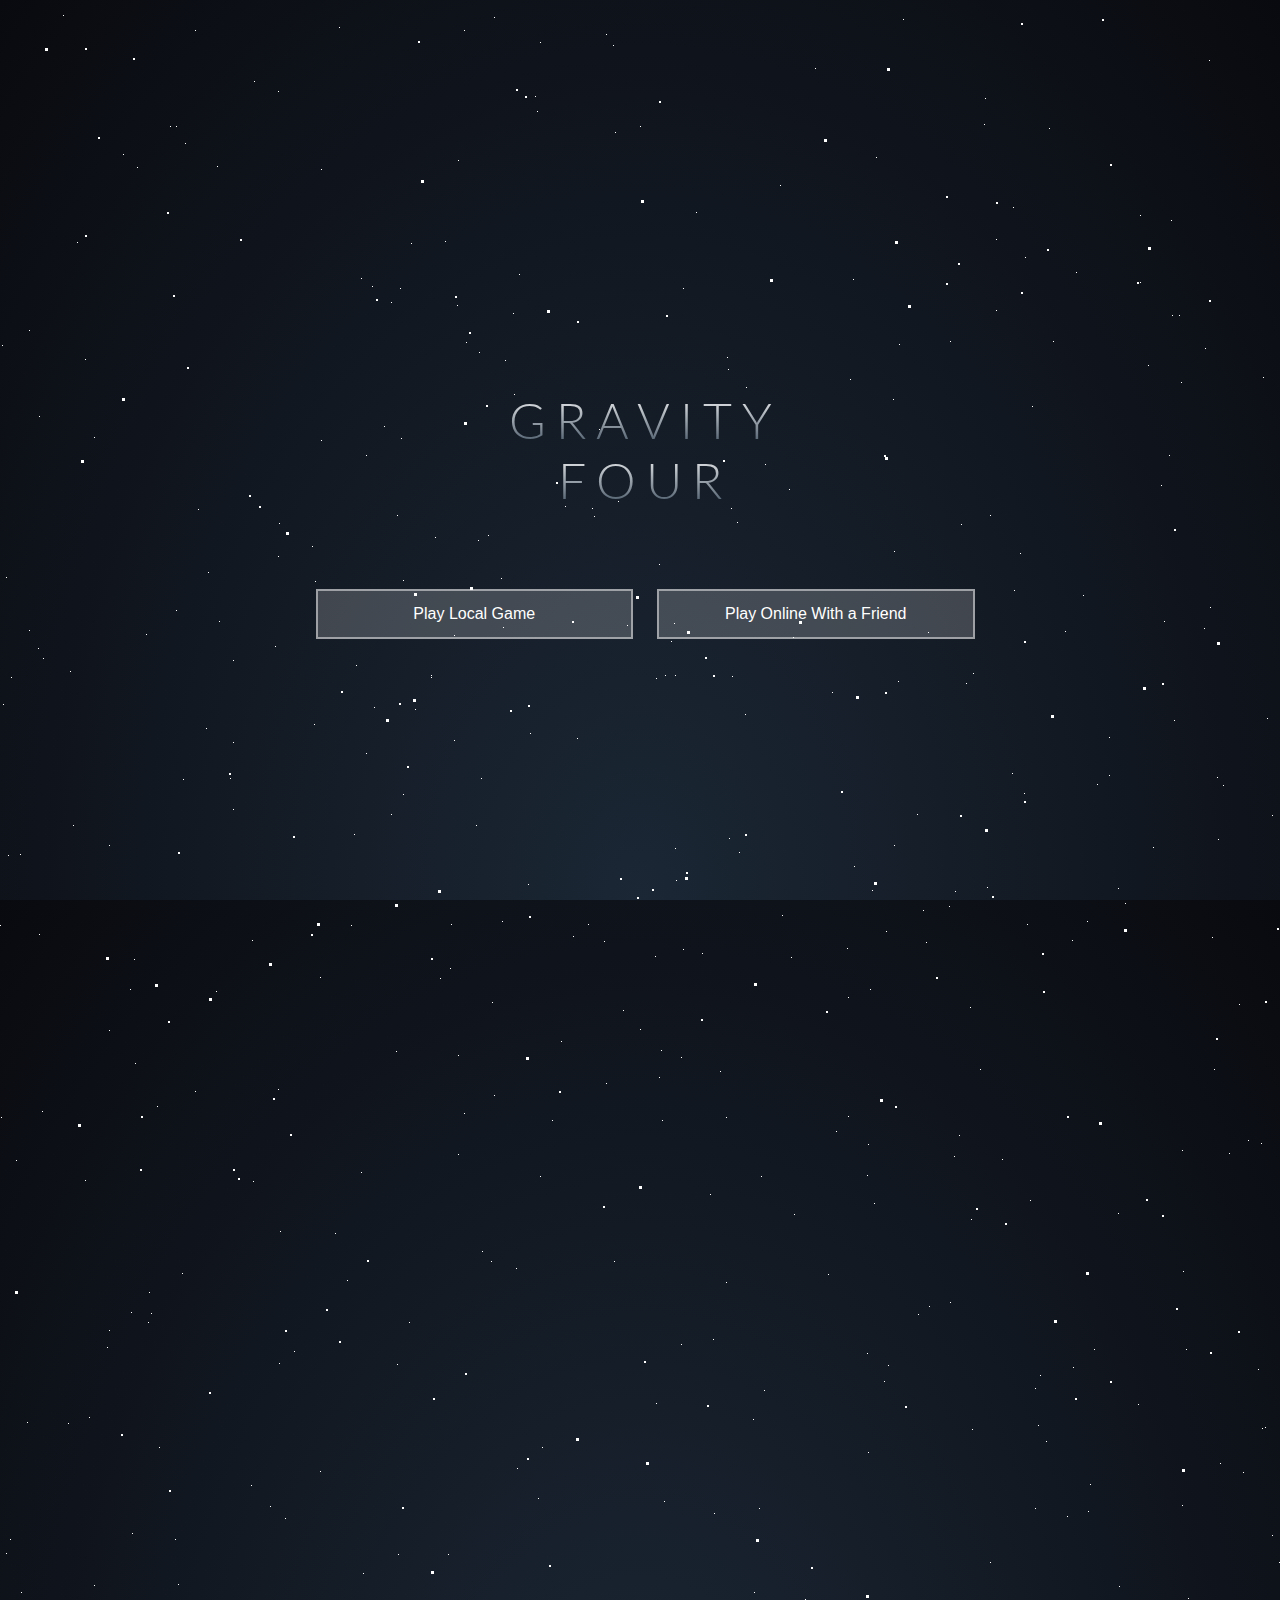
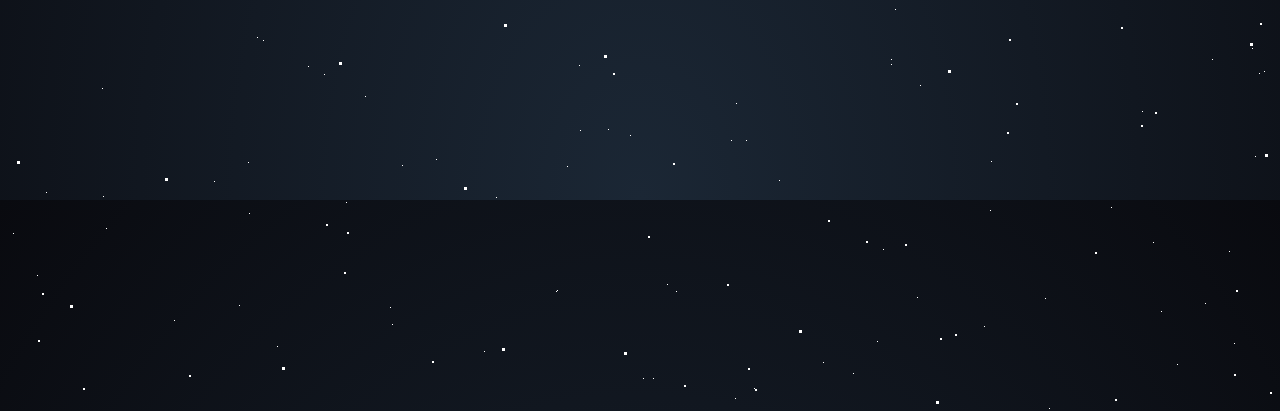
<file: index.html>
<html>

<link href='http://fonts.googleapis.com/css?family=Lato:300,400,700' rel='stylesheet' type='text/css'>
<link href="stars/stars.css" rel="stylesheet" type="text/css">

<div id="overlay"></div>
<div id="star1container" class="starContainer fast"><div id='stars'></div></div>
<div id="star2container" class="starContainer medium"><div id='stars2'></div></div>
<div id="star3container" class="starContainer slow"><div id='stars3'></div></div>
<div id='title'>
  <span>
    GRAVITY
  </span>
  <br>
  <span id="asdf">
    FOUR
  </span>
  <br>
  <br>
  <button id="local-button" onclick="window.location='local.html'">Play Local Game</button>
  <button id="networked-button" onclick="window.location='networkedgame.html'">Play Online With a Friend</button>
</div>

<style>

button {
	width: 25%;
	height: 50px;
	font-size: 16px;
	color: #fff;
	background: rgba(250,250,250,.2);
	border: 2px solid rgba(250,250,250,.5);
	-webkit-transition: background ease .5s;
	cursor: pointer;
	outline: none;
}
button:hover {
	background: rgba(250,250,250,.1);
}

</style>

<script type="text/javascript" src="stars/stars.js"></script>

</html>
</file>
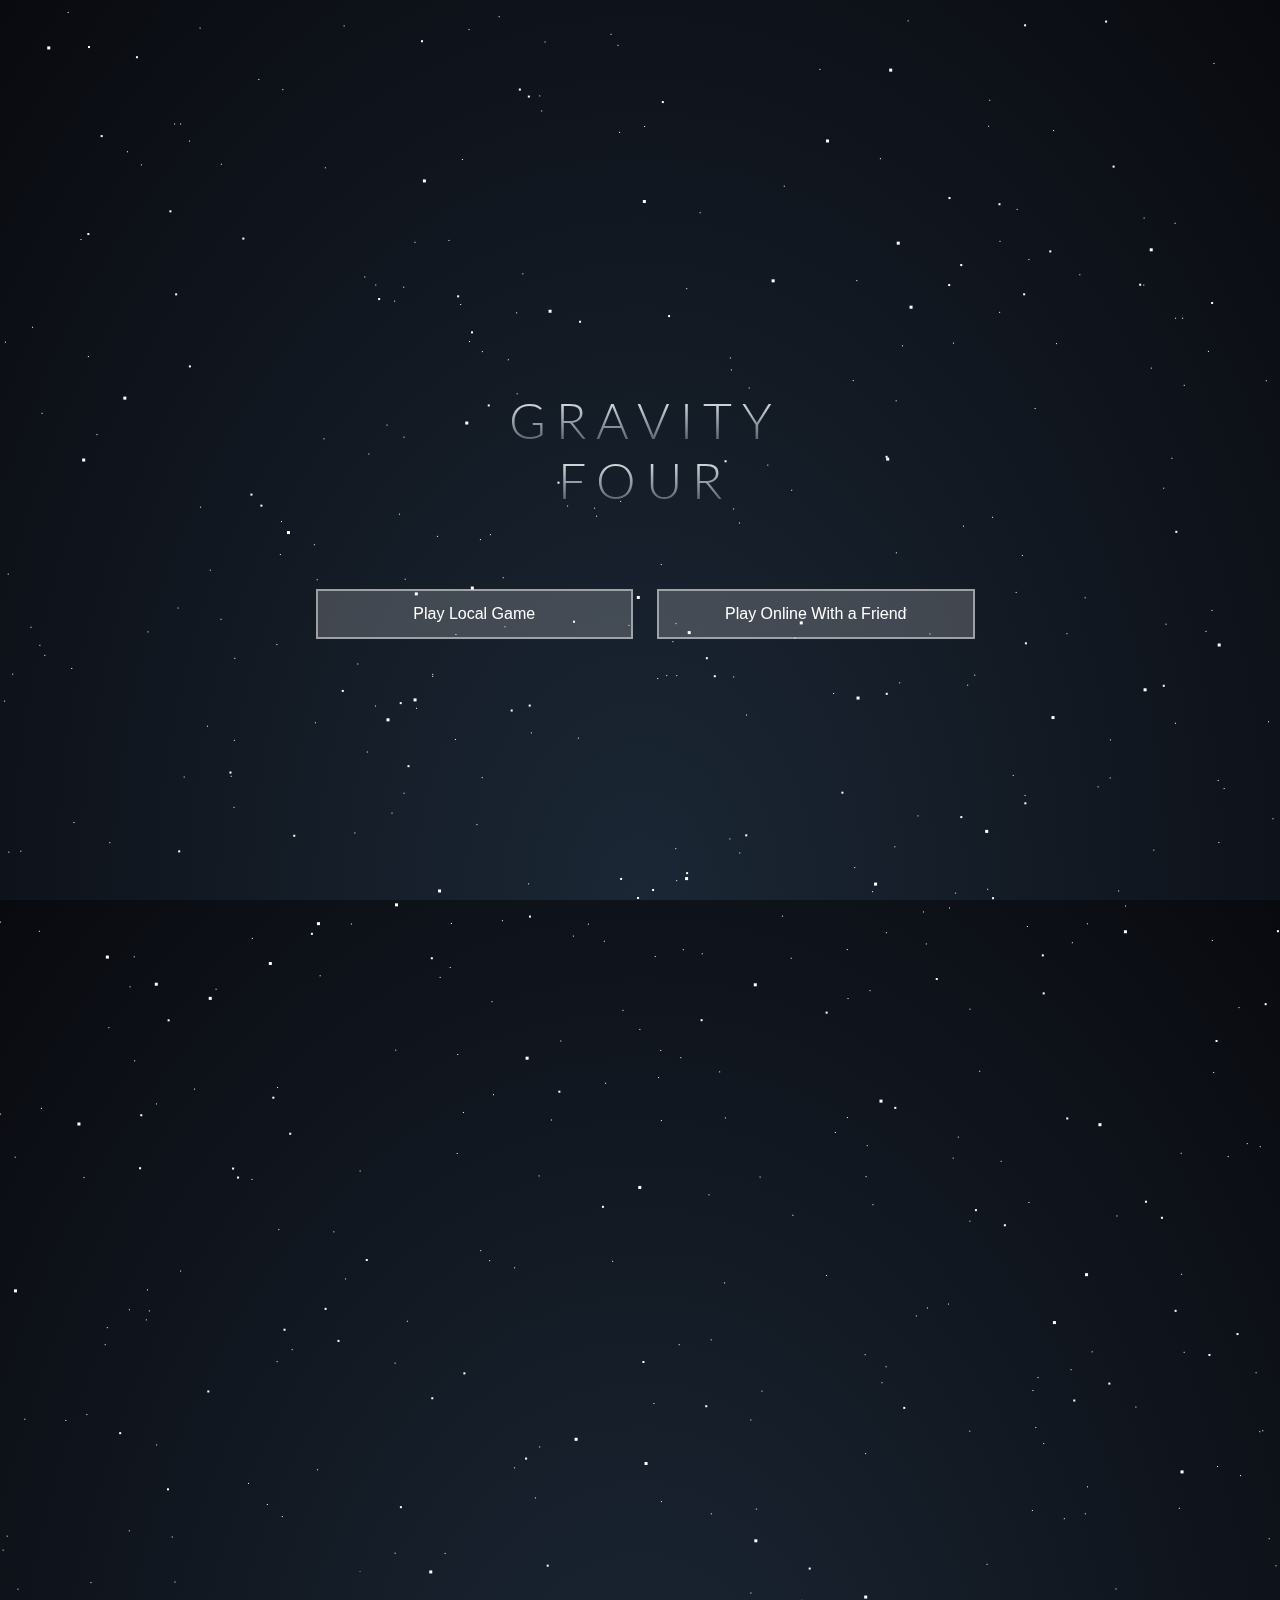
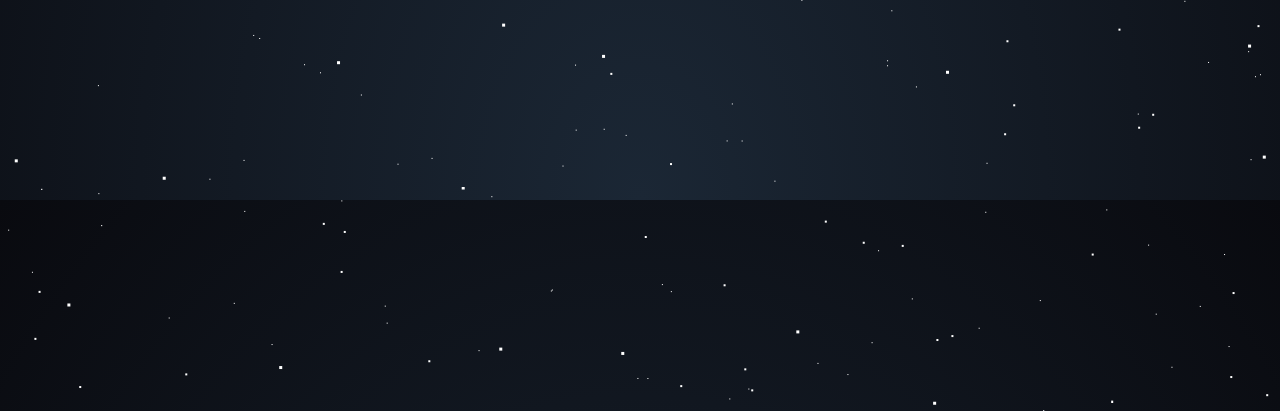
<file: game.html>
<!DOCTYPE html>

<html>

<head>
	<title>GravityFour</title>
	<link rel="stylesheet" type="text/css" href="css/styles2.css">
	<link href="css/game.css" rel="stylesheet" type="text/css">
	<link href="stars/stars.css" rel="stylesheet" type="text/css">
	<link href='http://fonts.googleapis.com/css?family=Ubuntu:400,500,700' rel='stylesheet' type='text/css'>
	<link href='http://fonts.googleapis.com/css?family=Lato:300,400,700' rel='stylesheet' type='text/css'>
</head>

<body>

	<div id="star1container" class="starContainer fast"><div id='stars'></div></div>
	<div id="star2container" class="starContainer medium"><div id='stars2'></div></div>
	<div id="star3container" class="starContainer slow"><div id='stars3'></div></div>

	<div id="header">
		<h1>GRAVITY FOUR</h1>
	</div>

	<div id="accept-game">
		<div id="accept-game-container">
			<div id="accepting-container">
				<h1 id="request-message"><span id="inviter"></span> would like to start a game with you!</h1>
				<input id="playerName" type="text" name="player1name" placeholder="Enter Your Name"/>
				<button onclick="acceptGameInvite()" id="create-link-button">Accept Game Invitation</button>
			</div>
			<div id="loading-container">
				<h1>Loading Game...</h1>
			</div>
		</div>
	</div>
	
	<div id="load-existing-game">
		<div id="load-message-div">
			<h1 id="load-message">Loading your game</h1><br>
			<img id="loading-image" class="rotating" src="resources/rotate_clock.png"/>
		</div>
	</div>
	
	<div id="grid-container" style="display: none;">
		<div id="player-div">
			<span style="font-size: 40px;" id="player"><img src='resources/red_marker.png'/></span>
		</div>

		<div id="rotation-div">
			<span style="font-size: 40px;" id="rotation">Waiting for<br>other player</span>
		</div>

		<div id="grid">
			<table id="grid-table">
				<tr><td id="00"></td><td id="01"></td><td id="02"></td><td id="03"></td><td id="04"></td><td id="05"></td><td id="06"></td><td id="07"></td></tr>
				<tr><td id="10"></td><td id="11"></td><td id="12"></td><td id="13"></td><td id="14"></td><td id="15"></td><td id="16"></td><td id="17"></td></tr>
				<tr><td id="20"></td><td id="21"></td><td id="22"></td><td id="23"></td><td id="24"></td><td id="25"></td><td id="26"></td><td id="27"></td></tr>
				<tr><td id="30"></td><td id="31"></td><td id="32"></td><td id="33"></td><td id="34"></td><td id="35"></td><td id="36"></td><td id="37"></td></tr>
				<tr><td id="40"></td><td id="41"></td><td id="42"></td><td id="43"></td><td id="44"></td><td id="45"></td><td id="46"></td><td id="47"></td></tr>
				<tr><td id="50"></td><td id="51"></td><td id="52"></td><td id="53"></td><td id="54"></td><td id="55"></td><td id="56"></td><td id="57"></td></tr>
				<tr><td id="60"></td><td id="61"></td><td id="62"></td><td id="63"></td><td id="64"></td><td id="65"></td><td id="66"></td><td id="67"></td></tr>
				<tr><td id="70"></td><td id="71"></td><td id="72"></td><td id="73"></td><td id="74"></td><td id="75"></td><td id="76"></td><td id="77"></td></tr>
			</table>
		</div>
		<div id="winner">
			<span id="winnerName">Player 1 wins!</span><br>
			<button id="home-button" onclick="window.location='index.html'">Play Again</button>
		</div>
		<div id="processing-cover"></div>
	</div>
	
	
</body>

<script type="text/javascript" src="js/functions.js"></script>
<script type="text/javascript" src="js/game.js"></script>
<script type="text/javascript" src="js/isNetworked.js"></script>
<script type="text/javascript" src="stars/stars.js"></script>
<script src="https://ajax.googleapis.com/ajax/libs/jquery/2.1.4/jquery.min.js"></script>
<script type="text/javascript" src="js/fireworks.js"></script>
</html>
</file>
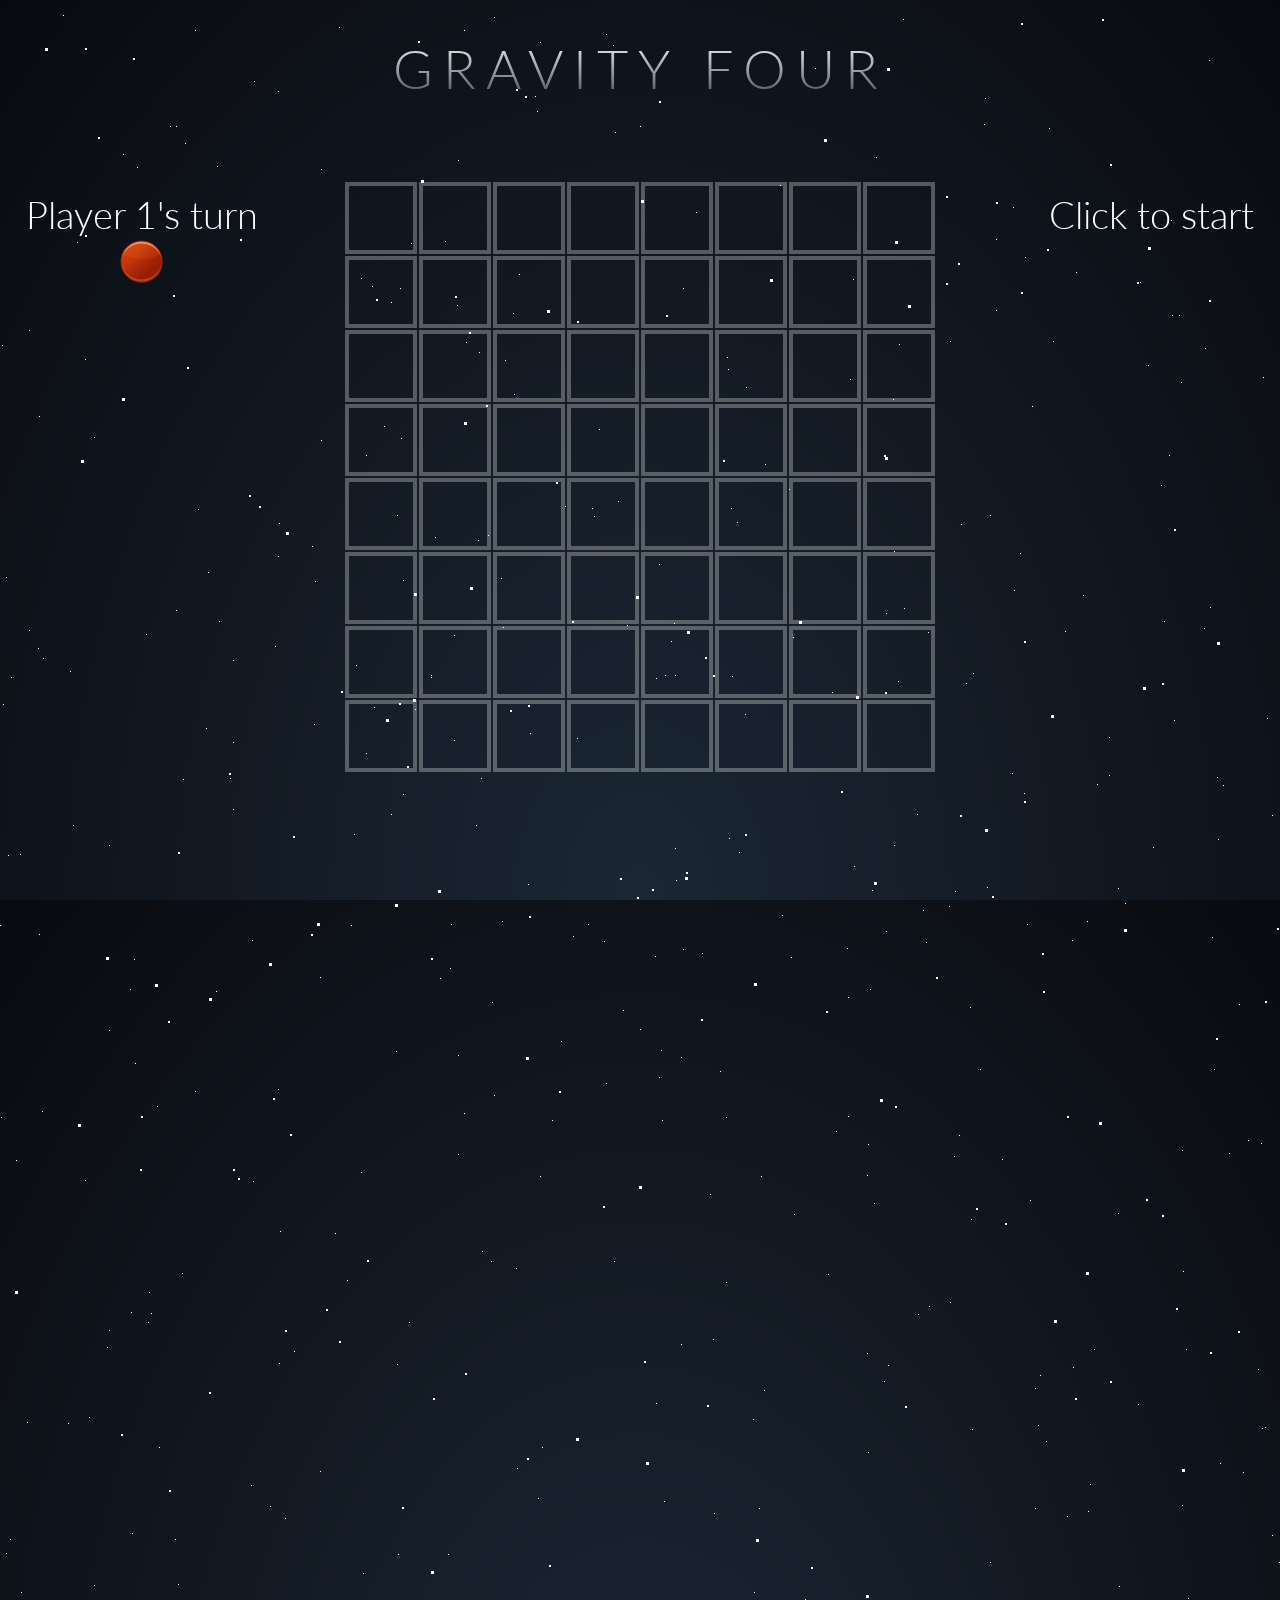
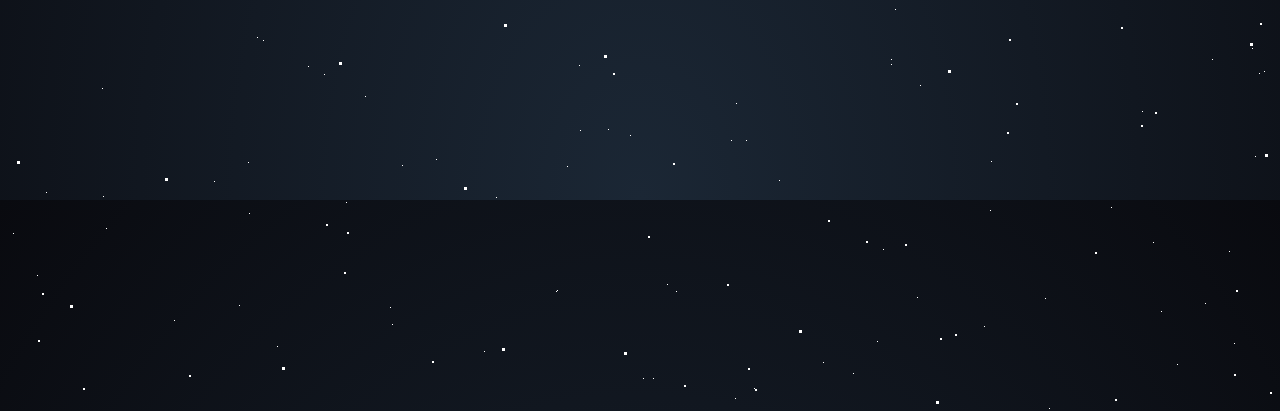
<file: local.html>
<!DOCTYPE html>

<html>

<head>
	<title>GravityFour</title>
	<link rel="stylesheet" type="text/css" href="css/styles2.css">
	<link href="stars/stars.css" rel="stylesheet" type="text/css">
	<link href='http://fonts.googleapis.com/css?family=Ubuntu:400,500,700' rel='stylesheet' type='text/css'>
	<link href='http://fonts.googleapis.com/css?family=Lato:300,400,700' rel='stylesheet' type='text/css'>
</head>

<body>

	<div id="star1container" class="starContainer fast"><div id='stars'></div></div>
	<div id="star2container" class="starContainer medium"><div id='stars2'></div></div>
	<div id="star3container" class="starContainer slow"><div id='stars3'></div></div>	

	<div id="header">
		<h1>GRAVITY FOUR</h1>
	</div>
	
	<div id="grid-container">
		<div id="player-div">
			<span id="player">Player 1's turn<img src='resources/red_marker.png'/></span>
		</div>

		<div id="rotation-div">
			<span id="rotation">Click to start</span>
		</div>

		<div id="grid">
			<table id="grid-table">
				<tr><td id="00"></td><td id="01"></td><td id="02"></td><td id="03"></td><td id="04"></td><td id="05"></td><td id="06"></td><td id="07"></td></tr>
				<tr><td id="10"></td><td id="11"></td><td id="12"></td><td id="13"></td><td id="14"></td><td id="15"></td><td id="16"></td><td id="17"></td></tr>
				<tr><td id="20"></td><td id="21"></td><td id="22"></td><td id="23"></td><td id="24"></td><td id="25"></td><td id="26"></td><td id="27"></td></tr>
				<tr><td id="30"></td><td id="31"></td><td id="32"></td><td id="33"></td><td id="34"></td><td id="35"></td><td id="36"></td><td id="37"></td></tr>
				<tr><td id="40"></td><td id="41"></td><td id="42"></td><td id="43"></td><td id="44"></td><td id="45"></td><td id="46"></td><td id="47"></td></tr>
				<tr><td id="50"></td><td id="51"></td><td id="52"></td><td id="53"></td><td id="54"></td><td id="55"></td><td id="56"></td><td id="57"></td></tr>
				<tr><td id="60"></td><td id="61"></td><td id="62"></td><td id="63"></td><td id="64"></td><td id="65"></td><td id="66"></td><td id="67"></td></tr>
				<tr><td id="70"></td><td id="71"></td><td id="72"></td><td id="73"></td><td id="74"></td><td id="75"></td><td id="76"></td><td id="77"></td></tr>
			</table>
		</div>
		<div id="winner">
			<span id="winnerName">Player 1 wins!</span><br>
			<button id="home-button" onclick="window.location='index.html'">Play Again</button>
		</div>
	

		<div id="processing-cover"></div>
	</div>
	
</body>

<script type="text/javascript" src="js/functions.js"></script>
<script type="text/javascript" src="js/local.js"></script>
<script type="text/javascript" src="stars/stars.js"></script>
<script src="https://ajax.googleapis.com/ajax/libs/jquery/2.1.4/jquery.min.js"></script>
<script type="text/javascript" src="js/fireworks.js"></script>

</html>
</file>
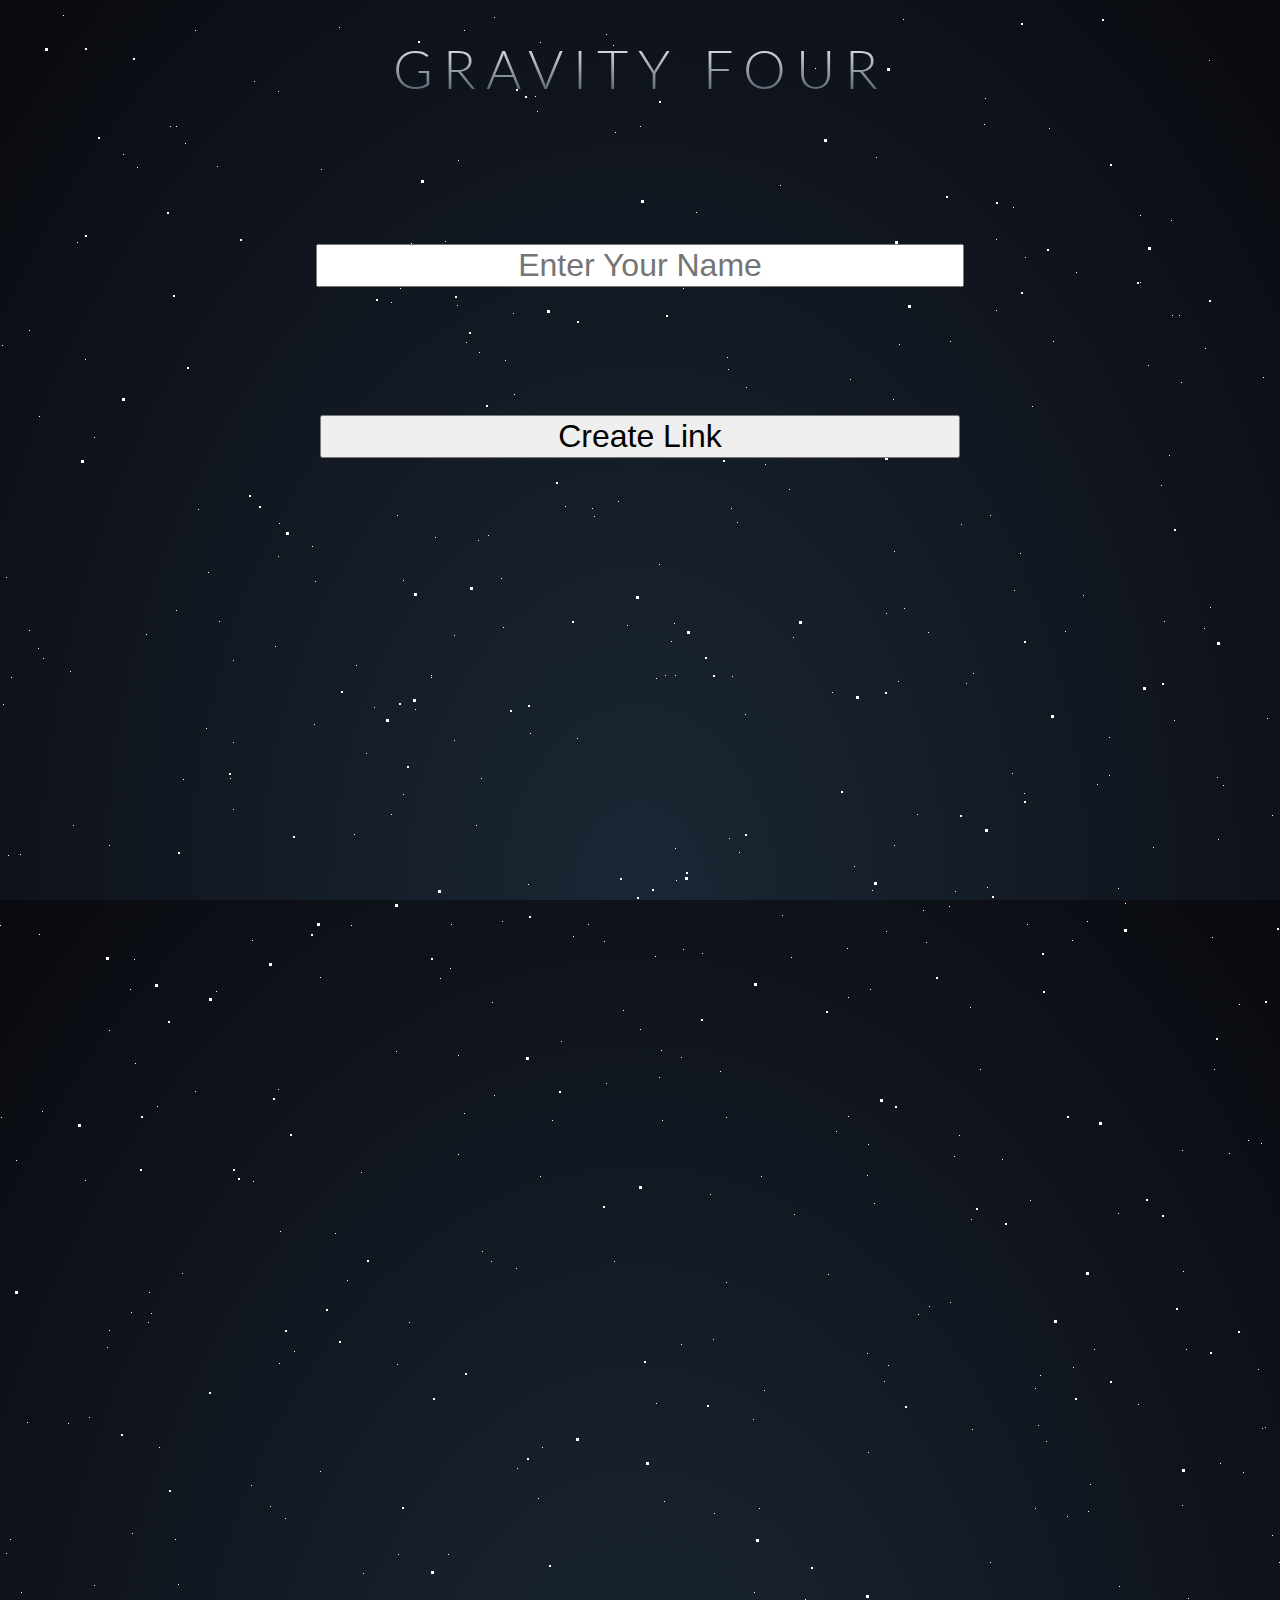
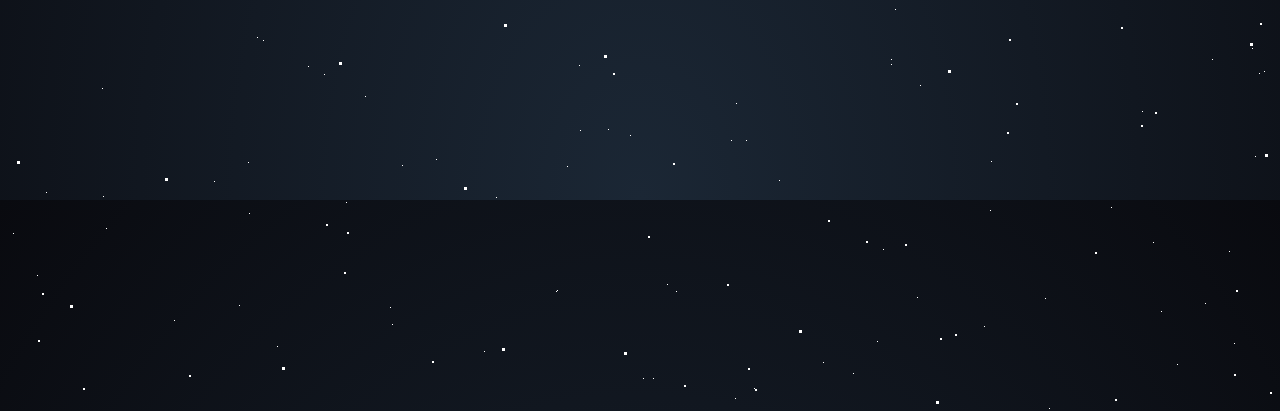
<file: networkedgame.html>
<!DOCTYPE html>

<html>

<head>
	<title>GravityFour</title>
	<link rel="stylesheet" type="text/css" href="css/styles2.css">
	<link rel="stylesheet" type="text/css" href="css/networkedgame.css">
	<link href="stars/stars.css" rel="stylesheet" type="text/css">
	<link href='http://fonts.googleapis.com/css?family=Ubuntu:400,500,700' rel='stylesheet' type='text/css'>
	<link href='http://fonts.googleapis.com/css?family=Lato:300,400,700' rel='stylesheet' type='text/css'>
</head>

<body>

	<div id="star1container" class="starContainer fast"><div id='stars'></div></div>
	<div id="star2container" class="starContainer medium"><div id='stars2'></div></div>
	<div id="star3container" class="starContainer slow"><div id='stars3'></div></div>

	<div id="header">
		<h1>GRAVITY FOUR</h1>
	</div>

	<div id="create-game">
		<div id="create-game-container">
			<div id="creating-container">
				<input id="playerName" type="text" name="player1name" placeholder="Enter Your Name"/>
				<button onclick="createGameLink()" id="create-link-button">Create Link</button>
			</div>	

			<div id="waiting-container">
				<h1>Waiting for other player...</h1><br><br>
				<h4>Send this link</h4>
				<h3 id="link">Creating link...</h3>
			</div>
		</div>
	</div>

	<div id="load-existing-game">
		<div id="load-message-div">
			<h1 id="load-message">Loading your game</h1><br>
			<img id="loading-image" class="rotating" src="resources/rotate_clock.png"/>
		</div>
	</div>
	
	<div id="grid-container" style="display: none;">
		<div id="player-div">
			<span style="font-size: 40px;" id="player"><img src='resources/red_marker.png'/></span>
		</div>

		<div id="rotation-div">
			<span style="font-size: 40px;" id="rotation">Click to start</span>
		</div>

		<div id="grid">
			<table id="grid-table">
				<tr><td id="00"></td><td id="01"></td><td id="02"></td><td id="03"></td><td id="04"></td><td id="05"></td><td id="06"></td><td id="07"></td></tr>
				<tr><td id="10"></td><td id="11"></td><td id="12"></td><td id="13"></td><td id="14"></td><td id="15"></td><td id="16"></td><td id="17"></td></tr>
				<tr><td id="20"></td><td id="21"></td><td id="22"></td><td id="23"></td><td id="24"></td><td id="25"></td><td id="26"></td><td id="27"></td></tr>
				<tr><td id="30"></td><td id="31"></td><td id="32"></td><td id="33"></td><td id="34"></td><td id="35"></td><td id="36"></td><td id="37"></td></tr>
				<tr><td id="40"></td><td id="41"></td><td id="42"></td><td id="43"></td><td id="44"></td><td id="45"></td><td id="46"></td><td id="47"></td></tr>
				<tr><td id="50"></td><td id="51"></td><td id="52"></td><td id="53"></td><td id="54"></td><td id="55"></td><td id="56"></td><td id="57"></td></tr>
				<tr><td id="60"></td><td id="61"></td><td id="62"></td><td id="63"></td><td id="64"></td><td id="65"></td><td id="66"></td><td id="67"></td></tr>
				<tr><td id="70"></td><td id="71"></td><td id="72"></td><td id="73"></td><td id="74"></td><td id="75"></td><td id="76"></td><td id="77"></td></tr>
			</table>
		</div>
		<div id="winner">
			<span id="winnerName">Player 1 wins!</span><br>
			<button id="home-button" onclick="window.location='index.html'">Play Again</button>
		</div>
		<div id="processing-cover"></div>
	</div>
	
	
</body>

<script type="text/javascript" src="js/functions.js"></script>
<script type="text/javascript" src="js/network.js"></script>
<script type="text/javascript" src="js/isNetworked.js"></script>
<script type="text/javascript" src="stars/stars.js"></script>
<script src="https://ajax.googleapis.com/ajax/libs/jquery/2.1.4/jquery.min.js"></script>
<script type="text/javascript" src="js/fireworks.js"></script>
</html>
</file>
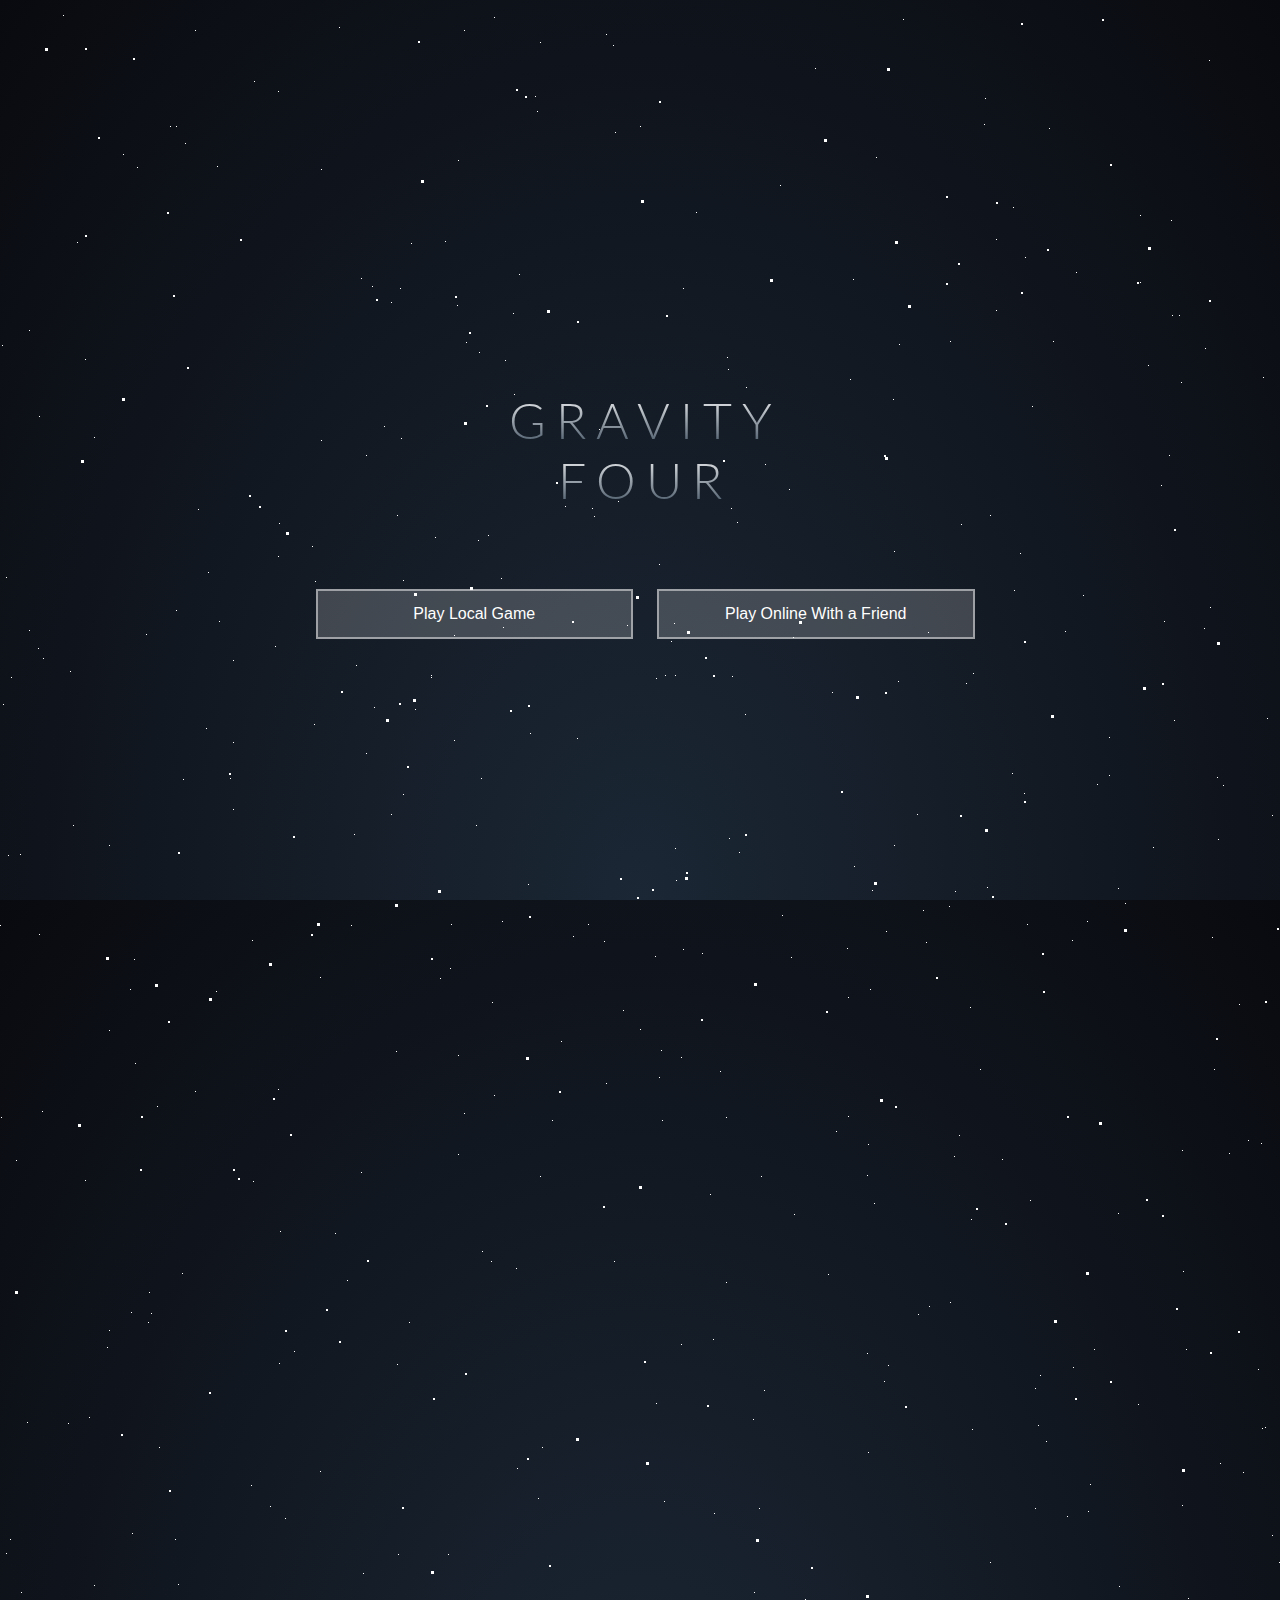
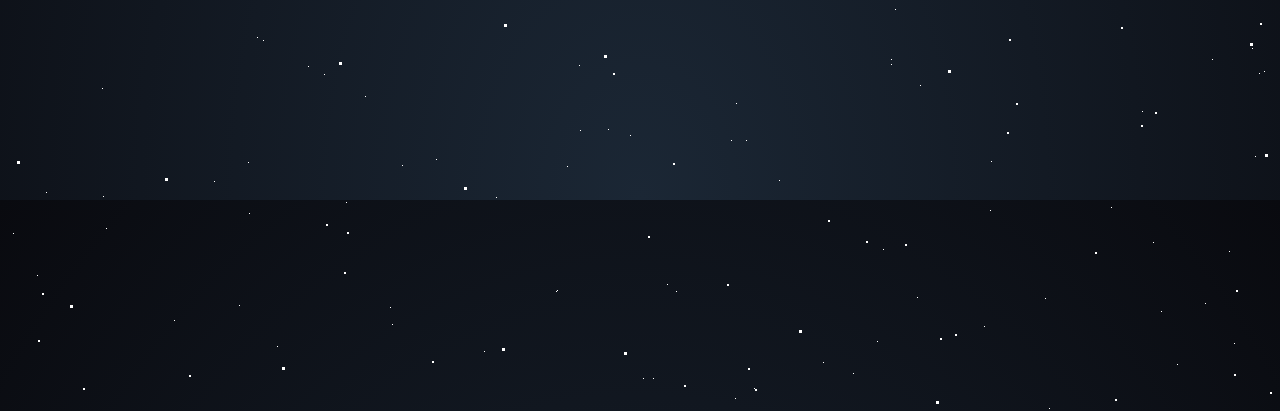
<file: stars/stars.html>
<html>

<link href='http://fonts.googleapis.com/css?family=Lato:300,400,700' rel='stylesheet' type='text/css'>
<link href="stars.css" rel="stylesheet" type="text/css">

<div id="overlay"></div>
<div id="star1container" class="starContainer fast"><div id='stars'></div></div>
<div id="star2container" class="starContainer medium"><div id='stars2'></div></div>
<div id="star3container" class="starContainer slow"><div id='stars3'></div></div>
<div id='title'>
  <span>
    GRAVITY
  </span>
  <br>
  <span id="asdf">
    FOUR
  </span>
  <br>
  <br>
  <button id="local-button" onclick="window.location='/local.html'">Play Local Game</button> <!-- onclick="test(true)" -->
  <button id="networked-button" onclick="window.location='/networked.html'">Play Online With a Friend</button> <!-- onclick="test(false)" -->
</div>

<style>

button {
	width: 25%;
	height: 50px;
	font-size: 16px;
	color: #fff;
	background: rgba(250,250,250,.2);
	border: 2px solid rgba(250,250,250,.5);
	-webkit-transition: background ease .5s;
	cursor: pointer;
	outline: none;
}
button:hover {
	background: rgba(250,250,250,.1);
}

</style>

<script>
var lastSheet = document.styleSheets[document.styleSheets.length - 1];
var insertIndex = 0;
var currentlyClockwise = true;
var browserName = getBrowserName().toUpperCase();
console.log(browserName);
function test(clockwise) {	

	var el = document.getElementById('star1container');
	var degree = getCurrentRotation('star1container');
	var toDegree = degree-90;
	if(clockwise) {
		toDegree+=180;
	}
	//var lastSheet = document.styleSheets[document.styleSheets.length - 1];
	//lastSheet.insertRule("@keyframes " + "changeDirectionAnimation" + " { from { transform:rotate("+ degree +"deg); } to {transform:rotate(" + toDegree + "deg);} }",0);
	
	//lastSheet.insertRule("@-webkit-keyframes " + "starsboost" + " { from { -webkit-transform:rotate("+ degree +"deg); } to {-webkit-transform:rotate(" + toDegree + "deg);} }", insertIndex++);
	insertStarAnimationRule("starsboost", degree, toDegree);

	var tempStyle = window.getComputedStyle(el);
	el.className = "starContainer";
	el.style= tempStyle;
	el.className += " star1boostclass";

	setTimeout(function() {
		degree = getCurrentRotation('star1container');
		toDegree = degree-360;
		if(clockwise) {
			toDegree+=720;
		}
		//lastSheet.insertRule("@keyframes " + "fastRecoverAnimation" + " { from { transform:rotate("+ degree +"deg); } to {transform:rotate(" + toDegree + "deg);} }", insertIndex++);
		insertStarAnimationRule("fastRecoverAnimation", degree, toDegree);
		tempStyle = window.getComputedStyle(el);
		el.className = "starContainer";
		el.style= tempStyle;
		el.className += " fastRecover";
	},3000);

	// for star2 and star3 containers below

	if(clockwise == currentlyClockwise) {
		getCurrentRotation('star2container');
		console.log("same direction");
		return;
	}

	console.log("CHANGED DIRECTION");

	var star2container = document.getElementById('star2container');
	var star2degree = getCurrentRotation('star2container');
	var star2toDegree = star2degree-360;
	if(clockwise) {
		star2toDegree+=720;
	}
	
	//lastSheet.insertRule("@keyframes " + "mediumAnimation" + " { from { transform:rotate("+ star2degree +"deg); } to {transform:rotate(" + star2toDegree + "deg);} }", insertIndex++);
	insertStarAnimationRule("mediumAnimation", star2degree, star2toDegree);
	
	var star2style = window.getComputedStyle(star2container);
	star2container.className = "starContainer";
	star2container.style = star2style;
	star2style.height; //NEED TO ACCESS SOME PROPERTY OF STYLE TO UPDATE IT?
	star2container.className += " mediumNew";

	var star3container = document.getElementById('star3container');
	var star3degree = getCurrentRotation('star3container');
	var star3toDegree = star3degree-360;
	if(clockwise) {
		star3toDegree+=720;
	}
	
	//lastSheet.insertRule("@keyframes " + "slowAnimation" + " { from { transform:rotate("+ star3degree +"deg); } to {transform:rotate(" + star3toDegree + "deg);} }", insertIndex++);
	insertStarAnimationRule("slowAnimation", star3degree, star3toDegree);
	
	var star3style = window.getComputedStyle(star3container);
	star3container.className = "starContainer";
	star3container.style = star3style;
	star3style.height; //NEED TO ACCESS SOME PROPERTY OF STYLE TO UPDATE IT?
	star3container.className += " slowNew";

	currentlyClockwise = !currentlyClockwise;
}

function getCurrentRotation( elid ) {
  var el = document.getElementById(elid);
  var st = window.getComputedStyle(el, null);
  var tr = st.getPropertyValue("-webkit-transform") ||
       st.getPropertyValue("-moz-transform") ||
       st.getPropertyValue("-ms-transform") ||
       st.getPropertyValue("-o-transform") ||
       st.getPropertyValue("transform") ||
       "fail...";

  if( tr !== "none") {
    //console.log('Matrix: ' + tr);

    var values = tr.split('(')[1];
      values = values.split(')')[0];
      values = values.split(',');
    var a = values[0];
    var b = values[1];
    var c = values[2];
    var d = values[3];

    var scale = Math.sqrt(a*a + b*b);

    // arc sin, convert from radians to degrees, round
    /** /
    var sin = b/scale;
    var angle = Math.round(Math.asin(sin) * (180/Math.PI));
    /*/
    var radians = Math.atan2(b, a);
	if ( radians < 0 ) {
	  radians += (2 * Math.PI);
	}
	var angle = Math.round( radians * (180/Math.PI));
    /**/

  } else {
    var angle = 0;
  }

  // works!
  console.log('Rotate: ' + angle + 'deg');
  return angle;
}

function insertStarAnimationRule(name, degree, toDegree) {
	if(browserName=="CHROME" || browserName=="SAFARI") {
		lastSheet.insertRule("@-webkit-keyframes " + name + " { from { -webkit-transform:rotate("+ degree +"deg); } to {-webkit-transform:rotate(" + toDegree + "deg);} }", insertIndex++);
	} else if(browserName=="FIREFOX") {
		lastSheet.insertRule("@-moz-keyframes " + name + " { from { -moz-transform:rotate("+ degree +"deg); } to {-moz-transform:rotate(" + toDegree + "deg);} }", insertIndex++);
	} else if(browserName=="OPERA") {
		lastSheet.insertRule("@-o-keyframes " + name + " { from { -o-transform:rotate("+ degree +"deg); } to {-o-transform:rotate(" + toDegree + "deg);} }", insertIndex++);
	} else {
		lastSheet.insertRule("@keyframes " + name + " { from { transform:rotate("+ degree +"deg); } to {transform:rotate(" + toDegree + "deg);} }", insertIndex++);
	}
}

function getBrowserName() {
	var nAgt = navigator.userAgent;
	var browserName = "";
	if (nAgt.indexOf("OPR/")!=-1) {
	 	browserName = "Opera";
	}
	else if (nAgt.indexOf("Opera")!=-1) {
	 	browserName = "Opera";
	}
	else if (nAgt.indexOf("MSIE")!=-1) {
	 	browserName = "IE";
	}
	else if (nAgt.indexOf("Chrome")!=-1) {
	 	browserName = "Chrome";
	}
	else if (nAgt.indexOf("Safari")!=-1) {
	 	browserName = "Safari";
	}
	else if (nAgt.indexOf("Firefox")!=-1) {
	 	browserName = "Firefox";
	}
	else {
		browserName = "Unknown";
	}

	return browserName;
}

</script>

</html>
</file>
<file: stars/stars.css>
html {
  height: 100%;
  background: radial-gradient(ellipse at bottom, #1b2735 0%, #090a0f 100%);
  overflow: hidden;
}

#overlay {
	position: absolute;
	width: 100%;
	height: 100%;
	left: 0;
	top: 0;
	//background: rgba(17,29,43,0.5);
	//background: rgba(15,20,40,0.4);
}

#stars {
  width: 1px;
  height: 1px;
  background: transparent;
  box-shadow: -1902px 304px #FFF , 1414px 392px #FFF , 1936px -1390px #FFF , 187px -1978px #FFF , -1100px -403px #FFF , 520px -1124px #FFF , 355px -435px #FFF , -806px -1348px #FFF , 1978px -438px #FFF , 1163px -1788px #FFF , 1580px -1624px #FFF , 1420px 271px #FFF , -687px 1648px #FFF , -2px 1545px #FFF , -356px 701px #FFF , -1821px -395px #FFF , 1966px -1309px #FFF , 1664px -318px #FFF , -1300px -812px #FFF , 476px -57px #FFF , 1781px 881px #FFF , -954px 650px #FFF , -1798px -1541px #FFF , -614px 1251px #FFF , -83px 601px #FFF , -179px 1335px #FFF , -1190px -1954px #FFF , -547px 828px #FFF , 1885px -655px #FFF , 312px 969px #FFF , -825px 1805px #FFF , -725px 1329px #FFF , 1810px -1678px #FFF , -1471px 413px #FFF , 673px 1049px #FFF , 886px -1457px #FFF , -313px 1854px #FFF , -278px -439px #FFF , 1132px 274px #FFF , 440px -454px #FFF , 846px -1142px #FFF , 1483px 1479px #FFF , 1477px -247px #FFF , -571px 1220px #FFF , 1540px -1648px #FFF , 262px 1498px #FFF , -212px 771px #FFF , -75px -1615px #FFF , 918px -1066px #FFF , 1145px -166px #FFF , 1888px 1692px #FFF , -1223px 160px #FFF , -380px 900px #FFF , 1674px -776px #FFF , -1620px -299px #FFF , 270px -919px #FFF , 1740px 1171px #FFF , -1254px 1637px #FFF , -1469px 55px #FFF , -356px 1125px #FFF , -697px 1352px #FFF , -283px 294px #FFF , -1752px -634px #FFF , 1415px -1286px #FFF , 474px -757px #FFF , -922px -1666px #FFF , -1898px -1297px #FFF , -1821px -1535px #FFF , -326px -1862px #FFF , 1867px 762px #FFF , -196px -1871px #FFF , 1798px 1712px #FFF , -518px 555px #FFF , 1691px -901px #FFF , -1194px -93px #FFF , 1691px -212px #FFF , 1999px -453px #FFF , 1101px -1233px #FFF , 1079px -1087px #FFF , 1281px 1592px #FFF , -806px -251px #FFF , -2px -1431px #FFF , 338px -206px #FFF , 1215px 777px #FFF , -231px -104px #FFF , 1825px -1230px #FFF , -1501px -1974px #FFF , 395px 572px #FFF , -1964px 468px #FFF , -1934px 1432px #FFF , 394px 1757px #FFF , -281px -1057px #FFF , 313px -1839px #FFF , 270px 548px #FFF , -1850px 306px #FFF , -1330px -1082px #FFF , -1968px 1968px #FFF , 443px 916px #FFF , 209px -1842px #FFF , 1698px -1578px #FFF , -1043px 1699px #FFF , -1834px -1717px #FFF , 772px -1823px #FFF , -751px 797px #FFF , -1193px -796px #FFF , 982px 1554px #FFF , 1130px 1396px #FFF , -379px -1148px #FFF , -341px 52px #FFF , 1286px 1455px #FFF , -11px 1424px #FFF , -218px -1768px #FFF , 1780px -797px #FFF , -1524px 1778px #FFF , 756px -618px #FFF , 1037px -110px #FFF , 306px 716px #FFF , 1795px 522px #FFF , 1463px 1994px #FFF , 1758px -1413px #FFF , 920px -1376px #FFF , 271px 1355px #FFF , 569px -1270px #FFF , -335px 1979px #FFF , 124px 1525px #FFF , 1226px -65px #FFF , 1280px 615px #FFF , -989px -907px #FFF , 1317px 729px #FFF , -124px 1832px #FFF , -1893px 265px #FFF , 1422px 810px #FFF , 885px 391px #FFF , -1853px -1236px #FFF , 1592px 834px #FFF , 1240px 1132px #FFF , 231px -103px #FFF , 240px 1754px #FFF , 1671px -1843px #FFF , -870px 485px #FFF , 1882px 523px #FFF , -1108px 670px #FFF , -725px 168px #FFF , 1311px -31px #FFF , -37px -156px #FFF , 1796px 372px #FFF , 407px 701px #FFF , 647px -1052px #FFF , -404px -353px #FFF , 168px 118px #FFF , -800px -579px #FFF , -1188px 511px #FFF , 958px 675px #FFF , -1963px 166px #FFF , 1848px 415px #FFF , 840px 989px #FFF , -87px 2px #FFF , -1683px -819px #FFF , -877px 1321px #FFF , -1434px 12px #FFF , -1595px 1958px #FFF , 1178px 1341px #FFF , 307px 573px #FFF , -1081px -530px #FFF , -1726px -1359px #FFF , 1656px 486px #FFF , -257px -1732px #FFF , 1368px -219px #FFF , 1649px -29px #FFF , -624px 1354px #FFF , 19px -586px #FFF , -1556px 423px #FFF , 1917px 1208px #FFF , 1853px -860px #FFF , -611px 791px #FFF , -1519px 796px #FFF , 1559px 1539px #FFF , -1568px -1146px #FFF , 828px 1123px #FFF , -43px -973px #FFF , 988px 231px #FFF , 1869px 225px #FFF , -1505px 1160px #FFF , 1379px -1116px #FFF , -42px 145px #FFF , -1214px -424px #FFF , -17px 188px #FFF , 615px -998px #FFF , -1977px 137px #FFF , -457px -427px #FFF , -221px -1158px #FFF , 1703px -1345px #FFF , 1810px 556px #FFF , -549px 756px #FFF , -31px -482px #FFF , 548px -117px #FFF , -1077px 835px #FFF , -797px -455px #FFF , 343px -1083px #FFF , -12px 1528px #FFF , -1207px 485px #FFF , -624px -1208px #FFF , 866px -805px #FFF , -818px -1411px #FFF , 94px -320px #FFF , -290px 943px #FFF , 1757px -528px #FFF , 166px 1912px #FFF , 1829px -1499px #FFF , -1401px 1441px #FFF , -1982px 1791px #FFF , 1334px -8px #FFF , 1024px 398px #FFF , -1197px 1007px #FFF , -1327px 1353px #FFF , -971px 1172px #FFF , 1695px 1693px #FFF , 376px -1582px #FFF , 245px -827px #FFF , -536px -1258px #FFF , 1315px -1085px #FFF , 327px -775px #FFF , 648px -605px #FFF , -642px 28px #FFF , 1994px 109px #FFF , 389px -1493px #FFF , 942px 333px #FFF , 868px -1851px #FFF , 21px 322px #FFF , -991px 538px #FFF , -1769px 1394px #FFF , -506px 1744px #FFF , 1253px 1135px #FFF , -725px -593px #FFF , 1967px 730px #FFF , 366px -1301px #FFF , -1248px -1678px #FFF , 1415px 882px #FFF , 383px 294px #FFF , -1317px 857px #FFF , -1528px 1641px #FFF , 842px 371px #FFF , -254px -105px #FFF , -908px 1858px #FFF , -864px -1235px #FFF , -373px 1246px #FFF , 738px -1621px #FFF , 1413px -1614px #FFF , -1015px -1559px #FFF , 654px 1112px #FFF , -1608px 445px #FFF , -306px 242px #FFF , 60px 1415px #FFF , -508px -1095px #FFF , -1418px 1598px #FFF , 1180px -410px #FFF , -1368px -804px #FFF , -808px 1555px #FFF , -110px 76px #FFF , -167px -555px #FFF , -230px 1952px #FFF , -1592px -96px #FFF , 1441px 150px #FFF , 1259px 710px #FFF , 859px -655px #FFF , 1442px 1060px #FFF , 1244px -360px #FFF , 721px -1170px #FFF , -1318px -590px #FFF , 965px -1335px #FFF , 1019px 916px #FFF , -1419px -853px #FFF , 824px 684px #FFF , 1255px -1631px #FFF , 1502px -698px #FFF , 1032px 1367px #FFF , 225px 801px #FFF , -970px -1668px #FFF , -885px -1306px #FFF , 81px -591px #FFF , -1682px 1919px #FFF , -844px -108px #FFF , -1887px 1753px #FFF , -450px -992px #FFF , -322px -1637px #FFF , 1988px 1913px #FFF , 1867px -1004px #FFF , 493px 570px #FFF , -1129px -1627px #FFF , 1823px 712px #FFF , 1630px -55px #FFF , -963px -287px #FFF , -736px -514px #FFF , 1730px -1360px #FFF , -170px -1145px #FFF , -916px 1594px #FFF , 1620px 29px #FFF , 1164px -1693px #FFF , 442px 960px #FFF , 1755px 1966px #FFF , -1807px -611px #FFF , 553px -967px #FFF , -1050px 635px #FFF , -371px 892px #FFF , -1516px -621px #FFF , -1799px -1710px #FFF , 1989px -955px #FFF , 1829px -1962px #FFF , 151px -561px #FFF , 346px 826px #FFF , 1041px 2000px #FFF , 208px 983px #FFF , -375px 1786px #FFF , -1609px 1089px #FFF , 962px 999px #FFF , -1845px 189px #FFF , -1886px -1528px #FFF , -458px -567px #FFF , -14px 1822px #FFF , 1310px -768px #FFF , 688px 204px #FFF , -874px 214px #FFF , 1027px 1380px #FFF , -1488px -759px #FFF , -1263px 564px #FFF , 101px 1322px #FFF , 571px -343px #FFF , 437px -1767px #FFF , -913px 779px #FFF , 1542px 1514px #FFF , -359px -236px #FFF , -847px 943px #FFF , -1181px 944px #FFF , 529px -1897px #FFF , -1410px 1889px #FFF , -1057px 891px #FFF , -1254px 104px #FFF , -1433px 1875px #FFF , 1583px 177px #FFF , -1156px 1983px #FFF , -1272px 1095px #FFF , -1126px -162px #FFF , 1986px 1502px #FFF , -812px -1417px #FFF , -45px -793px #FFF , 1231px -1004px #FFF , -1330px -1965px #FFF , -148px 398px #FFF , 1541px -960px #FFF , 1221px -157px #FFF , -103px 293px #FFF , 890px -1327px #FFF , 77px 1172px #FFF , -745px 715px #FFF , -939px -1671px #FFF , -157px -502px #FFF , -1350px -344px #FFF , 757px -1544px #FFF , -1251px 1335px #FFF , -1580px 1261px #FFF , -273px 1074px #FFF , 1145px 839px #FFF , -1874px -1980px #FFF , -1646px -506px #FFF , 269px -62px #FFF , -1266px -495px #FFF , -346px -1137px #FFF , -1188px -59px #FFF , -1291px -1929px #FFF , -1889px -632px #FFF , -859px 136px #FFF , -1464px 1535px #FFF , -1976px 592px #FFF , -769px 1337px #FFF , 771px 1772px #FFF , -1849px 1662px #FFF , -1213px 1579px #FFF , 101px 1022px #FFF , 988px 302px #FFF , -1534px 1729px #FFF , -1679px -752px #FFF , -420px -994px #FFF , -687px -17px #FFF , -692px -1450px #FFF , -143px -318px #FFF , -761px 1937px #FFF , 5px 1825px #FFF , -1313px 25px #FFF , 1400px -323px #FFF , 1785px 1983px #FFF , 1631px -1539px #FFF , -1449px -546px #FFF , 401px 1314px #FFF , 470px 532px #FFF , 249px -371px #FFF , 55px 7px #FFF , -294px -1181px #FFF , 1166px -1288px #FFF , -1548px 1342px #FFF , -568px 407px #FFF , 427px -1471px #FFF , -1713px 926px #FFF , 1315px -439px #FFF , 1507px -1733px #FFF , 1153px -97px #FFF , 473px -1230px #FFF , 1250px 1361px #FFF , -1107px 112px #FFF , 753px 1168px #FFF , 1953px -392px #FFF , 745px -589px #FFF , -378px 274px #FFF , 1068px 264px #FFF , -73px 129px #FFF , 86px 429px #FFF , 1420px 809px #FFF , -1071px 900px #FFF , -1443px 525px #FFF , 1660px 667px #FFF , -123px -244px #FFF , 963px -789px #FFF , -1154px 26px #FFF , 746px 1980px #FFF , 428px 1751px #FFF , 1329px 1460px #FFF , -1115px 1415px #FFF , -302px -1507px #FFF , -1329px 240px #FFF , 1486px 1426px #FFF , -260px 529px #FFF , 393px 430px #FFF , -643px 1482px #FFF , 565px 928px #FFF , -1273px -1518px #FFF , -1186px 145px #FFF , 1317px -394px #FFF , 255px 1632px #FFF , -428px 834px #FFF , -822px 1561px #FFF , -601px -1962px #FFF , -652px -1704px #FFF , 666px 615px #FFF , 483px 1253px #FFF , -1888px 632px #FFF , -677px 259px #FFF , 862px -1019px #FFF , 1045px 333px #FFF , -1070px 1969px #FFF , -680px -1753px #FFF , 1075px 587px #FFF , -761px -1879px #FFF , 656px -507px #FFF , -1742px 277px #FFF , -1609px -1780px #FFF , -293px -1792px #FFF , -301px -524px #FFF , 1005px 199px #FFF , 751px -500px #FFF , -1541px 884px #FFF , -944px 827px #FFF , -335px -355px #FFF , 8px -848px #FFF , -825px 469px #FFF , 1884px -1004px #FFF , -1664px -1027px #FFF , -888px 1166px #FFF , 450px -1848px #FFF , 1741px 499px #FFF , 1795px -247px #FFF , 122px 981px #FFF , -5px 696px #FFF , -1188px 1559px #FFF , -135px 260px #FFF , -1043px 351px #FFF , -146px 487px #FFF , -982px 1207px #FFF , 1887px 652px #FFF , 1140px -1643px #FFF , 358px -1553px #FFF , -310px 1727px #FFF , 591px -1579px #FFF , -1207px -1457px #FFF , 1463px 378px #FFF , -878px 393px #FFF , -1863px 1989px #FFF , 1534px 615px #FFF , -1838px 344px #FFF , 1735px -596px #FFF , -1073px -550px #FFF , 605px -1963px #FFF , -1945px 252px #FFF , -1865px -179px #FFF , -333px 30px #FFF , -1274px 1951px #FFF , -1022px 244px #FFF , -808px -896px #FFF , 883px -344px #FFF , 1939px -107px #FFF , 1947px -1015px #FFF , -1568px 1422px #FFF , -691px -1028px #FFF , -1851px 59px #FFF , 880px 1357px #FFF , 586px 508px #FFF , 1482px -1192px #FFF , 1742px 1267px #FFF , 167px -469px #FFF , -1283px 91px #FFF , 1369px -1076px #FFF , 506px -1614px #FFF , 1787px 266px #FFF , 1341px -510px #FFF , -1294px 113px #FFF , 891px 336px #FFF , 1623px 62px #FFF , 1941px 1037px #FFF , 395px 786px #FFF , 632px 118px #FFF , -1222px 1970px #FFF , 1964px -634px #FFF , -792px -505px #FFF , -1067px -18px #FFF , 141px 1284px #FFF , 1988px -1201px #FFF , -416px -1969px #FFF , 389px 1356px #FFF , -282px -587px #FFF , -568px 1189px #FFF , -981px 1637px #FFF , 1101px 729px #FFF , 675px 941px #FFF , -1904px 696px #FFF , 532px 1168px #FFF , -440px -603px #FFF , -1580px 381px #FFF , 1175px -737px #FFF , 1356px 575px #FFF , 384px -84px #FFF , 1977px -902px #FFF , 1625px 1961px #FFF , 921px -702px #FFF , 65px -1183px #FFF , 1829px 1304px #FFF , -433px 241px #FFF , -996px -1136px #FFF , -1638px 1216px #FFF , -828px -1595px #FFF , 896px 600px #FFF , 607px 124px #FFF , -846px -1403px #FFF , 21px -1378px #FFF , -93px -1036px #FFF , 1673px -1028px #FFF , 1204px -1071px #FFF , 1368px 265px #FFF , 1482px -1465px #FFF , -953px 676px #FFF , -1672px -1383px #FFF , 864px -1118px #FFF , 1552px 780px #FFF , -1169px 1939px #FFF , 580px 916px #FFF , -823px -915px #FFF , -1090px 621px #FFF , -1345px 1907px #FFF , -355px -1753px #FFF , 1981px 1538px #FFF , 1367px -1020px #FFF , -924px 116px #FFF , -1956px -832px #FFF , -1694px 1089px #FFF , -1947px 405px #FFF , -696px -1903px #FFF , -166px 1459px #FFF , 1454px -236px #FFF , -482px -1530px #FFF , -814px -1837px #FFF , -1142px 600px #FFF , -1003px 932px #FFF , 243px -523px #FFF , -1971px 1480px #FFF , -53px -632px #FFF , -785px 1491px #FFF , -942px 282px #FFF , -481px 137px #FFF , -480px 912px #FFF , -260px -27px #FFF , -129px 72px #FFF , -805px 1082px #FFF , -107px 1286px #FFF , 1982px 911px #FFF , 1549px -1180px #FFF , 712px -937px #FFF , 1421px 1207px #FFF , 1841px -66px #FFF , 1089px -1224px #FFF , 845px -1729px #FFF , 909px -111px #FFF , 875px 1841px #FFF , 1434px 1492px #FFF , 648px -1330px #FFF , -1175px -135px #FFF , -1876px -1351px #FFF , 915px 902px #FFF , 1721px -1327px #FFF , 1103px 1799px #FFF , 673px -664px #FFF , 1196px -1380px #FFF , -588px -1476px #FFF , 845px -35px #FFF , -357px 1943px #FFF , -1687px 1830px #FFF , -911px -719px #FFF , -798px 471px #FFF , 95px -212px #FFF , -1212px 1757px #FFF , -1688px 1763px #FFF , -1260px 1090px #FFF , 149px -902px #FFF , -1018px 1856px #FFF , -328px -628px #FFF , 878px -1077px #FFF , 241px -195px #FFF , -1173px -1394px #FFF , -1177px -59px #FFF , -1085px 639px #FFF , -651px 1318px #FFF , -896px 507px #FFF , -668px -797px #FFF , -1338px -366px #FFF , 723px 1732px #FFF , 1134px -297px #FFF , -1336px 587px #FFF , 534px -561px #FFF , -1446px -1236px #FFF , 1787px 353px #FFF , -706px -47px #FFF , -531px 306px #FFF , 126px 951px #FFF , -6px -1663px #FFF , 947px 883px #FFF , -1965px -236px #FFF , -1905px 1014px #FFF , -1172px 520px #FFF , 271px 515px #FFF , 497px 352px #FFF , 450px -953px #FFF , 983px -247px #FFF , -1010px -1253px #FFF , 1730px -1626px #FFF , 13px -416px #FFF , 1057px -1377px #FFF , -536px -1710px #FFF , -1771px 1419px #FFF , -1281px -874px #FFF , 728px 1695px #FFF , 1998px 645px #FFF , 1668px 1291px #FFF , -19px 570px #FFF , -885px 143px #FFF , 1568px 1036px #FFF , 1257px -581px #FFF , -1734px 1087px #FFF , 1325px -507px #FFF , 382px 1899px #FFF , -1734px 1251px #FFF , 883px -349px #FFF , 860px -864px #FFF , 1371px -1573px #FFF , 1866px -1927px #FFF , 1400px -153px #FFF , 277px -490px #FFF , -1163px -269px #FFF , -1665px 742px #FFF , -1667px -779px #FFF , 1329px 1578px #FFF , -565px 1801px #FFF , -1198px -238px #FFF , 143px -695px #FFF , 1264px 1527px #FFF , 222px 770px #FFF , -253px 1080px #FFF , -329px -801px #FFF , -1874px 142px #FFF , 1661px 108px #FFF , -705px -1290px #FFF , 1404px -1041px #FFF , 1174px -503px #FFF , 1461px -459px #FFF , 471px -1656px #FFF , 1303px 669px #FFF , -811px -284px #FFF , -821px -1885px #FFF , -230px -494px #FFF , -1621px -1586px #FFF , -757px -1744px #FFF , 1603px 1208px #FFF , -121px 234px #FFF , -543px 994px #FFF , -555px 251px #FFF , -1576px 1228px #FFF , -565px -1495px #FFF , 596px 933px #FFF , -490px -1561px #FFF , -1797px -1242px #FFF , 1834px 775px #FFF , -1319px -1594px #FFF , -425px 1871px #FFF , 622px -273px #FFF , -22px 17px #FFF , -773px -1611px #FFF , -780px -942px #FFF , 1156px 613px #FFF , -680px -559px #FFF , -107px 1161px #FFF , -1897px 741px #FFF , 1082px 1476px #FFF , 738px 1732px #FFF , -1285px 87px #FFF , -615px -1112px #FFF , -1850px 907px #FFF , -1075px -896px #FFF , 1201px 52px #FFF , 432px 970px #FFF , -83px -600px #FFF , 820px -734px #FFF , 1543px 1840px #FFF , -519px 455px #FFF , -1261px -141px #FFF , -1595px 1117px #FFF , 1254px 1420px #FFF , 1881px 363px #FFF , 3px -1331px #FFF , 951px 1127px #FFF , 1421px -525px #FFF , 162px 118px #FFF , -661px -1825px #FFF , 1206px 1061px #FFF , -351px 915px #FFF , 1378px 1860px #FFF , 1197px 1895px #FFF , 887px -399px #FFF , 1476px -639px #FFF , -972px 1702px #FFF , -645px -1296px #FFF , 909px -1194px #FFF , -1103px 339px #FFF , 651px -1444px #FFF , -1947px -1465px #FFF , 1620px 539px #FFF , -1432px -1529px #FFF , 1553px -1051px #FFF , 530px 1490px #FFF , 348px 657px #FFF , 600px 1721px #FFF , -1731px 1305px #FFF , -994px 991px #FFF , -103px 1562px #FFF , 1278px -1480px #FFF , 1763px 931px #FFF , 98px 1820px #FFF , 1251px -335px #FFF , -1565px -104px #FFF , -857px 1313px #FFF , -1059px -938px #FFF , 1796px -928px #FFF , 1277px 51px #FFF , -135px 1365px #FFF , -985px -1629px #FFF , -605px 724px #FFF , 1204px -349px #FFF , -1380px 830px #FFF , 30px 640px #FFF , -1529px 659px #FFF , 1721px -190px #FFF , 1710px -462px #FFF , -1342px -1664px #FFF , -469px 1968px #FFF , 840px -892px #FFF , 651px 1069px #FFF , -1243px 827px #FFF , -579px 1188px #FFF , -50px -693px #FFF , 1350px 1370px #FFF , -1806px -1664px #FFF , 1902px -452px #FFF , -1763px -1398px #FFF , 746px 1584px #FFF , 1446px 1851px #FFF , -1554px -1096px #FFF , -451px 549px #FFF , 1212px 1455px #FFF , 1209px -1231px #FFF , 86px -423px #FFF , -278px 1237px #FFF , 495px -1381px #FFF , 358px -1255px #FFF , -436px -177px #FFF , -648px 1844px #FFF , -1974px 1237px #FFF , -1715px -1226px #FFF , -1814px 1532px #FFF , 488px -211px #FFF , 659px -124px #FFF , 1336px 522px #FFF , -1230px -360px #FFF , 190px -1499px #FFF , -1893px -1048px #FFF , 719px -1651px #FFF , 1793px -98px #FFF , -1924px 25px #FFF , -124px 444px #FFF , -438px 795px #FFF , -117px -200px #FFF , -526px -50px #FFF , 1854px 1847px #FFF , -29px -670px #FFF , -1620px -921px #FFF , -272px 298px #FFF , -1810px -1469px #FFF , 423px -1333px #FFF , 1221px 1145px #FFF , -1526px -681px #FFF , 1297px -77px #FFF , 705px 1331px #FFF , 383px 806px #FFF , -7px 1109px #FFF , -1023px 538px #FFF , 781px 481px #FFF , -564px 1462px #FFF , -1252px 1630px #FFF , -1750px -1220px #FFF , -1820px -1879px #FFF , 1569px 619px #FFF , 1495px -1563px #FFF , -639px 113px #FFF , 484px 994px #FFF , -1752px -241px #FFF , 1503px 7px #FFF , 316px 1666px #FFF , -890px -1606px #FFF , 1038px -567px #FFF , 1059px 1508px #FFF , -301px -1840px #FFF , -689px 43px #FFF , -1910px 1787px #FFF , 138px -1374px #FFF , 632px 1021px #FFF , 1423px -150px #FFF , -1250px 749px #FFF , -901px -249px #FFF , -840px 363px #FFF , -398px -267px #FFF , 170px 1576px #FFF , -1841px -1839px #FFF , -1539px -77px #FFF , 675px -1720px #FFF , -596px -799px #FFF , -651px -1507px #FFF , -1819px -1707px #FFF , -117px -1310px #FFF , 976px -82px #FFF , 1030px 1417px #FFF , 1645px -344px #FFF , 286px -657px #FFF , -381px 741px #FFF , 225px -1266px #FFF , -881px -1645px #FFF , 1022px 1192px #FFF , -643px -1702px #FFF , -541px 798px #FFF , -1107px 175px #FFF , -1070px -791px #FFF , 598px 1075px #FFF , 982px 1802px #FFF , -1192px 397px #FFF , 886px 837px #FFF , 1496px 1345px #FFF , -1995px 132px #FFF , 1027px -500px #FFF , 206px -227px #FFF , -1755px -300px #FFF , 1884px -1274px #FFF , 668px 1883px #FFF , -1546px -1111px #FFF , 724px 668px #FFF , -1088px -1499px #FFF , -995px -1791px #FFF , -333px 882px #FFF , -1539px 1595px #FFF , -875px -562px #FFF , -1076px -1512px #FFF , 1272px 247px #FFF , -139px 511px #FFF , 1433px -717px #FFF , -1816px -1230px #FFF , -459px -987px #FFF , -1596px -768px #FFF , -975px 1429px #FFF , -394px -769px #FFF , 979px -1121px #FFF , 62px -1337px #FFF , 1351px -982px #FFF , 34px -897px #FFF , 527px -1912px #FFF , -585px -843px #FFF , 1945px 957px #FFF , 1351px -629px #FFF , -668px 485px #FFF , 1522px 529px #FFF , -931px -1959px #FFF , 668px 872px #FFF , 1041px -1880px #FFF , -1366px -997px #FFF , -1383px -744px #FFF , 982px -1493px #FFF , 38px 1784px #FFF , 667px 840px #FFF , 364px -1722px #FFF , 1153px 477px #FFF , 1976px 714px #FFF , -158px 1098px #FFF , 1633px 605px #FFF , 731px -1156px #FFF , 619px -1383px #FFF , -600px 1636px #FFF , -162px -220px #FFF , -1181px 288px #FFF , -102px -1963px #FFF , -737px 1072px #FFF , -977px -1497px #FFF , 727px 1990px #FFF , -339px 749px #FFF , 1004px 765px #FFF , 175px -1229px #FFF , -1448px -965px #FFF , -225px 1837px #FFF , -180px 626px #FFF , -498px -1117px #FFF , 1016px -1215px #FFF , -1913px -522px #FFF , -1228px -852px #FFF , -1359px 323px #FFF , 859px 1167px #FFF , -120px -497px #FFF , 313px 432px #FFF , -1790px -1201px #FFF , 895px -1989px #FFF , -1427px -1003px #FFF , -111px 1644px #FFF , 211px 613px #FFF , 458px -1666px #FFF , -1467px 1808px #FFF , 1442px 957px #FFF , 1456px -688px #FFF , 1731px -616px #FFF , -444px -346px #FFF , 1995px 762px #FFF , 31px 408px #FFF , 1394px 371px #FFF , -1208px 1194px #FFF , -155px -457px #FFF , -1935px 701px #FFF , -1131px -150px #FFF , -1895px 1997px #FFF , 1247px 1748px #FFF , -1884px 406px #FFF , 584px -1500px #FFF , -522px -11px #FFF , 860px 1444px #FFF , -463px -138px #FFF , -1629px 22px #FFF , -633px -1245px #FFF , -284px -1755px #FFF , -318px -179px #FFF , 1548px 382px #FFF , -469px 394px #FFF , -674px 1497px #FFF , 869px 1933px #FFF , -1960px 339px #FFF , 1012px 545px #FFF , 544px 1112px #FFF , -1361px 596px #FFF , -683px -988px #FFF , -1487px -1083px #FFF , -1403px 1539px #FFF , -1060px 499px #FFF , 1169px -44px #FFF , -703px 1742px #FFF , -345px -623px #FFF , 964px 1421px #FFF , -460px -587px #FFF , -673px -1413px #FFF , -1031px 925px #FFF , -1458px -1337px #FFF , -1528px 1953px #FFF , 1668px -55px #FFF , -323px 1745px #FFF , -1958px -1117px #FFF , -1453px 1530px #FFF , 606px -747px #FFF , -264px -1597px #FFF , 480px 527px #FFF , 1366px 1820px #FFF , -878px -536px #FFF , -1405px -815px #FFF , 1317px 1256px #FFF , -99px 1325px #FFF , 1534px 1156px #FFF , -571px 643px #FFF , -383px -1700px #FFF , 635px -30px #FFF , -1429px -1901px #FFF , 1313px 1609px #FFF , 1110px 880px #FFF , -1473px -1565px #FFF , -1111px -1249px #FFF , 718px 1109px #FFF , -718px -1406px #FFF , -1099px 383px #FFF , 1117px 895px #FFF , -390px -571px #FFF , 1171px 307px #FFF , -890px -949px #FFF , 1684px -1271px #FFF , -1338px -1353px #FFF , -1483px -1494px #FFF , 267px 638px #FFF , 456px 22px #FFF , 1637px 1078px #FFF , 511px -1734px #FFF , -562px 334px #FFF , -820px -1365px #FFF , 720px -1639px #FFF , -420px 1248px #FFF , -1218px -665px #FFF , -1316px -553px #FFF , -1936px 1241px #FFF , 1691px 1991px #FFF , -711px -1408px #FFF , 1967px -1970px #FFF , 1466px -1935px #FFF , -1003px 1127px #FFF , 1794px 1708px #FFF , 1982px 1703px #FFF , 388px -957px #FFF , -1924px 1875px #FFF , 1823px 1589px #FFF , -88px -1118px #FFF , -140px -372px #FFF , 1064px 932px #FFF , -235px 1767px #FFF , -882px -1352px #FFF , -1820px -55px #FFF , 1086px 1341px #FFF , 559px -242px #FFF , 1892px -1959px #FFF , -1433px -888px #FFF , -390px 643px #FFF , -1653px 881px #FFF , 1858px 1771px #FFF , 942px -706px #FFF , -942px -1813px #FFF , -543px 1228px #FFF , -515px 274px #FFF , 494px -1087px #FFF , 1488px 198px #FFF , -22px -1320px #FFF , -899px 786px #FFF , -171px -1947px #FFF , -1671px -1865px #FFF , 0px 847px #FFF , 785px 629px #FFF , -1473px -1469px #FFF , 129px -1841px #FFF , 1488px -1452px #FFF , -562px -408px #FFF , 1487px 1592px #FFF , -590px 722px #FFF , 1080px 1503px #FFF , -1194px -1595px #FFF , 1202px 599px #FFF , 486px -1991px #FFF , 839px 940px #FFF , -1138px -212px #FFF , 300px 1658px #FFF , -1576px 1170px #FFF , -1752px 1333px #FFF , -1866px 1065px #FFF , 1958px 1959px #FFF , -473px 834px #FFF , 953px -1484px #FFF , -624px -1957px #FFF , 1840px -808px #FFF , -99px 1875px #FFF , 1427px 446px #FFF , -559px -457px #FFF , -1609px 60px #FFF , -1846px -70px #FFF , 645px -30px #FFF , 1616px 870px #FFF , -354px -1688px #FFF , 200px -1436px #FFF , -413px 415px #FFF , -620px -1875px #FFF , -1465px 265px #FFF , -1827px 858px #FFF , -608px -270px #FFF , -1538px -806px #FFF , 177px 135px #FFF , 357px 1688px #FFF , -1141px -1391px #FFF , 1173px -1626px #FFF , -845px -1982px #FFF , 1654px 1512px #FFF , 505px -1695px #FFF , -1366px 725px #FFF , 403px -1765px #FFF , -985px -1300px #FFF , -1812px -631px #FFF , -1637px -1225px #FFF , 1569px 244px #FFF , 1065px 1359px #FFF , 31px 926px #FFF , -57px 1592px #FFF , -1758px -112px #FFF , 1880px -918px #FFF , 1831px 770px #FFF , -1567px 15px #FFF , -453px 506px #FFF , -1083px -235px #FFF , -1325px -613px #FFF , -1562px -906px #FFF , -1282px 1305px #FFF , 446px -1373px #FFF , -737px 313px #FFF , 1857px -287px #FFF , 702px -814px #FFF , 77px 351px #FFF , 1781px -1861px #FFF , -1237px -1234px #FFF , 1833px 387px #FFF , 1586px -1366px #FFF , 941px 898px #FFF , 572px -278px #FFF , 1626px -1040px #FFF , -604px -899px #FFF , -1651px 1992px #FFF , -783px 1995px #FFF , -251px -848px #FFF , 123px -696px #FFF , 737px 706px #FFF , 1721px 107px #FFF , -460px -1576px #FFF , 508px 1260px #FFF , 1741px -1359px #FFF , -1375px -44px #FFF , -1677px 1148px #FFF , 486px -913px #FFF , -1932px -1217px #FFF , -1648px -1810px #FFF , -796px 1391px #FFF , 1174px -858px #FFF , 1792px -1128px #FFF , -821px -168px #FFF , 783px -1051px #FFF , 1264px 807px #FFF , 331px 19px #FFF , 1303px -1988px #FFF , -1582px -1117px #FFF , -1561px -1741px #FFF , 1313px -687px #FFF , -329px 1745px #FFF , -881px 1942px #FFF , 1006px 582px #FFF , -940px 706px #FFF , 2px -469px #FFF , -1036px -1520px #FFF , 1701px -1066px #FFF , -616px -931px #FFF , -1116px 635px #FFF , -1507px -1049px #FFF , -1226px 1369px #FFF , 1583px -1447px #FFF , -1074px -1894px #FFF , 1936px 1554px #FFF , -1979px 140px #FFF , 1761px -475px #FFF , -1049px 1817px #FFF , 1927px 1197px #FFF , 1678px 1005px #FFF , -570px -1463px #FFF , 1775px -1534px #FFF , -378px 1241px #FFF , -862px -687px #FFF , -1249px 1399px #FFF , -1257px -1192px #FFF , -504px 1907px #FFF , -1418px 813px #FFF , 115px -1854px #FFF , -1594px -1508px #FFF , -242px 470px #FFF , -1075px -1012px #FFF , 1423px 1492px #FFF , -90px 669px #FFF , -250px 1374px #FFF , -1455px 1507px #FFF , -1865px -545px #FFF , 12px -1154px #FFF , -1026px -1930px #FFF , -1407px 1754px #FFF , -1515px 865px #FFF , -1148px 416px #FFF , 1271px -446px #FFF , 99px 1339px #FFF , -1618px -1370px #FFF , -616px -105px #FFF , 653px -958px #FFF , 1356px -1469px #FFF , -615px 1276px #FFF , 198px 720px #FFF , -1046px 619px #FFF , 946px 1148px #FFF , 1110px -795px #FFF , -527px -551px #FFF , -964px -658px #FFF , 718px 1274px #FFF , 1345px -1880px #FFF , -45px 1893px #FFF , 1441px 615px #FFF , 1626px -1447px #FFF , -547px -391px #FFF , -1941px 794px #FFF , 910px 1306px #FFF , 1317px -736px #FFF , 1852px -901px #FFF , -8px -1083px #FFF , 1666px -1616px #FFF , 694px 945px #FFF , 976px -1884px #FFF , -1474px 596px #FFF , -1006px 391px #FFF , 729px -1486px #FFF , -148px 1484px #FFF , -1013px -725px #FFF , 1424px 1251px #FFF , 187px -917px #FFF , 1955px -476px #FFF , -1501px -147px #FFF , -1379px 1605px #FFF , -235px -1606px #FFF , 509px 1460px #FFF , 1534px -287px #FFF , -302px -1294px #FFF , -1259px -1314px #FFF , -282px -1291px #FFF , -1843px 1025px #FFF , -579px -883px #FFF , 1424px 1410px #FFF , -1427px 312px #FFF , -1782px 501px #FFF , -1179px -402px #FFF , -1984px -1276px #FFF , 723px -1500px #FFF , -1287px -1569px #FFF , 610px -1507px #FFF , 1111px 1578px #FFF , 449px 297px #FFF , 392px -1720px #FFF , 1444px -1542px #FFF , 1383px 622px #FFF , -427px -1398px #FFF , 1532px -567px #FFF , -930px 599px #FFF , 1337px 131px #FFF , -1946px -933px #FFF , 598px -1974px #FFF , -355px 398px #FFF , -1633px -653px #FFF , -1308px -688px #FFF , -1977px -47px #FFF , -292px -1590px #FFF , -742px 1061px #FFF , 1896px 264px #FFF , -1044px 1136px #FFF , 304px -1462px #FFF , -1896px -80px #FFF , 270px -1917px #FFF , 1290px -446px #FFF , 1499px -462px #FFF , -1078px -603px #FFF , 339px -728px #FFF , -245px 1103px #FFF , 1210px -1169px #FFF , -385px 1538px #FFF , -1064px -1464px #FFF , 706px 1505px #FFF , 1197px -1660px #FFF , -1387px -384px #FFF , 353px 270px #FFF , -238px -744px #FFF , -509px 1987px #FFF , -837px 1648px #FFF , 1017px 249px #FFF , -755px 1640px #FFF , 522px 725px #FFF , 1807px 1292px #FFF , 657px 667px #FFF , 977px 90px #FFF , -86px 479px #FFF , 876px -627px #FFF , 312px -537px #FFF , 972px -939px #FFF , 29px 1867px #FFF , 244px -1068px #FFF , 1340px -162px #FFF , -1132px 1662px #FFF , 1132px -1793px #FFF , 1631px 1664px #FFF , -1819px -800px #FFF , -1229px 1357px #FFF , -1267px 733px #FFF , 786px 1206px #FFF , -1725px -274px #FFF , 878px 605px #FFF , -1133px -1984px #FFF , -659px 117px #FFF , -275px 788px #FFF , -1072px 1834px #FFF , 1657px 1146px #FFF , 1794px -880px #FFF , 797px 1591px #FFF , -653px 271px #FFF , 663px -1367px #FFF , 468px -1183px #FFF , -1298px -1627px #FFF , 423px -1331px #FFF , 807px 60px #FFF , 994px -849px #FFF , -593px 192px #FFF , -1689px 1571px #FFF , -1013px -971px #FFF , 446px -1268px #FFF , -1467px 163px #FFF , -877px 711px #FFF , 1235px -536px #FFF , 1601px 1718px #FFF , 1738px 261px #FFF , -840px 405px #FFF , 390px 1546px #FFF , 174px 1265px #FFF , 450px 1146px #FFF , 1428px -981px #FFF , 101px 837px #FFF , -774px 1849px #FFF , 1161px -1553px #FFF , -17px -1468px #FFF , 1256px 1663px #FFF , 353px -836px #FFF , -830px 1219px #FFF , 272px -777px #FFF , 1834px -1638px #FFF , 456px 1105px #FFF , 1376px 1288px #FFF , -1178px -581px #FFF , -1162px 1247px #FFF , -1480px 474px #FFF , 774px -1093px #FFF , -1369px 281px #FFF , -834px -536px #FFF , 69px -1766px #FFF , 1319px -1320px #FFF , 1903px 676px #FFF , 557px -1502px #FFF , 140px 1314px #FFF , -973px 466px #FFF , -1383px 911px #FFF , 549px -118px #FFF , -844px -1350px #FFF , -1663px 601px #FFF , 1981px -1448px #FFF , -1372px 461px #FFF , 532px 34px #FFF , 246px -1927px #FFF , -1955px -1433px #FFF , 1918px 1516px #FFF , 127px -945px #FFF , 35px 650px #FFF , 667px 667px #FFF , -825px 1008px #FFF , 225px -1348px #FFF , -594px -730px #FFF , 168px 602px #FFF , -296px 1800px #FFF , 815px -46px #FFF , -1225px -1973px #FFF , -763px 304px #FFF , 912px 1677px #FFF , -456px -1579px #FFF , -1269px 1940px #FFF;
  //animation: animStar 50s linear infinite;
}
#stars:after {
  content: " ";
  position: absolute;
  top: 2000px;
  width: 1px;
  height: 1px;
  background: transparent;
  box-shadow: -1902px 304px #FFF , 1414px 392px #FFF , 1936px -1390px #FFF , 187px -1978px #FFF , -1100px -403px #FFF , 520px -1124px #FFF , 355px -435px #FFF , -806px -1348px #FFF , 1978px -438px #FFF , 1163px -1788px #FFF , 1580px -1624px #FFF , 1420px 271px #FFF , -687px 1648px #FFF , -2px 1545px #FFF , -356px 701px #FFF , -1821px -395px #FFF , 1966px -1309px #FFF , 1664px -318px #FFF , -1300px -812px #FFF , 476px -57px #FFF , 1781px 881px #FFF , -954px 650px #FFF , -1798px -1541px #FFF , -614px 1251px #FFF , -83px 601px #FFF , -179px 1335px #FFF , -1190px -1954px #FFF , -547px 828px #FFF , 1885px -655px #FFF , 312px 969px #FFF , -825px 1805px #FFF , -725px 1329px #FFF , 1810px -1678px #FFF , -1471px 413px #FFF , 673px 1049px #FFF , 886px -1457px #FFF , -313px 1854px #FFF , -278px -439px #FFF , 1132px 274px #FFF , 440px -454px #FFF , 846px -1142px #FFF , 1483px 1479px #FFF , 1477px -247px #FFF , -571px 1220px #FFF , 1540px -1648px #FFF , 262px 1498px #FFF , -212px 771px #FFF , -75px -1615px #FFF , 918px -1066px #FFF , 1145px -166px #FFF , 1888px 1692px #FFF , -1223px 160px #FFF , -380px 900px #FFF , 1674px -776px #FFF , -1620px -299px #FFF , 270px -919px #FFF , 1740px 1171px #FFF , -1254px 1637px #FFF , -1469px 55px #FFF , -356px 1125px #FFF , -697px 1352px #FFF , -283px 294px #FFF , -1752px -634px #FFF , 1415px -1286px #FFF , 474px -757px #FFF , -922px -1666px #FFF , -1898px -1297px #FFF , -1821px -1535px #FFF , -326px -1862px #FFF , 1867px 762px #FFF , -196px -1871px #FFF , 1798px 1712px #FFF , -518px 555px #FFF , 1691px -901px #FFF , -1194px -93px #FFF , 1691px -212px #FFF , 1999px -453px #FFF , 1101px -1233px #FFF , 1079px -1087px #FFF , 1281px 1592px #FFF , -806px -251px #FFF , -2px -1431px #FFF , 338px -206px #FFF , 1215px 777px #FFF , -231px -104px #FFF , 1825px -1230px #FFF , -1501px -1974px #FFF , 395px 572px #FFF , -1964px 468px #FFF , -1934px 1432px #FFF , 394px 1757px #FFF , -281px -1057px #FFF , 313px -1839px #FFF , 270px 548px #FFF , -1850px 306px #FFF , -1330px -1082px #FFF , -1968px 1968px #FFF , 443px 916px #FFF , 209px -1842px #FFF , 1698px -1578px #FFF , -1043px 1699px #FFF , -1834px -1717px #FFF , 772px -1823px #FFF , -751px 797px #FFF , -1193px -796px #FFF , 982px 1554px #FFF , 1130px 1396px #FFF , -379px -1148px #FFF , -341px 52px #FFF , 1286px 1455px #FFF , -11px 1424px #FFF , -218px -1768px #FFF , 1780px -797px #FFF , -1524px 1778px #FFF , 756px -618px #FFF , 1037px -110px #FFF , 306px 716px #FFF , 1795px 522px #FFF , 1463px 1994px #FFF , 1758px -1413px #FFF , 920px -1376px #FFF , 271px 1355px #FFF , 569px -1270px #FFF , -335px 1979px #FFF , 124px 1525px #FFF , 1226px -65px #FFF , 1280px 615px #FFF , -989px -907px #FFF , 1317px 729px #FFF , -124px 1832px #FFF , -1893px 265px #FFF , 1422px 810px #FFF , 885px 391px #FFF , -1853px -1236px #FFF , 1592px 834px #FFF , 1240px 1132px #FFF , 231px -103px #FFF , 240px 1754px #FFF , 1671px -1843px #FFF , -870px 485px #FFF , 1882px 523px #FFF , -1108px 670px #FFF , -725px 168px #FFF , 1311px -31px #FFF , -37px -156px #FFF , 1796px 372px #FFF , 407px 701px #FFF , 647px -1052px #FFF , -404px -353px #FFF , 168px 118px #FFF , -800px -579px #FFF , -1188px 511px #FFF , 958px 675px #FFF , -1963px 166px #FFF , 1848px 415px #FFF , 840px 989px #FFF , -87px 2px #FFF , -1683px -819px #FFF , -877px 1321px #FFF , -1434px 12px #FFF , -1595px 1958px #FFF , 1178px 1341px #FFF , 307px 573px #FFF , -1081px -530px #FFF , -1726px -1359px #FFF , 1656px 486px #FFF , -257px -1732px #FFF , 1368px -219px #FFF , 1649px -29px #FFF , -624px 1354px #FFF , 19px -586px #FFF , -1556px 423px #FFF , 1917px 1208px #FFF , 1853px -860px #FFF , -611px 791px #FFF , -1519px 796px #FFF , 1559px 1539px #FFF , -1568px -1146px #FFF , 828px 1123px #FFF , -43px -973px #FFF , 988px 231px #FFF , 1869px 225px #FFF , -1505px 1160px #FFF , 1379px -1116px #FFF , -42px 145px #FFF , -1214px -424px #FFF , -17px 188px #FFF , 615px -998px #FFF , -1977px 137px #FFF , -457px -427px #FFF , -221px -1158px #FFF , 1703px -1345px #FFF , 1810px 556px #FFF , -549px 756px #FFF , -31px -482px #FFF , 548px -117px #FFF , -1077px 835px #FFF , -797px -455px #FFF , 343px -1083px #FFF , -12px 1528px #FFF , -1207px 485px #FFF , -624px -1208px #FFF , 866px -805px #FFF , -818px -1411px #FFF , 94px -320px #FFF , -290px 943px #FFF , 1757px -528px #FFF , 166px 1912px #FFF , 1829px -1499px #FFF , -1401px 1441px #FFF , -1982px 1791px #FFF , 1334px -8px #FFF , 1024px 398px #FFF , -1197px 1007px #FFF , -1327px 1353px #FFF , -971px 1172px #FFF , 1695px 1693px #FFF , 376px -1582px #FFF , 245px -827px #FFF , -536px -1258px #FFF , 1315px -1085px #FFF , 327px -775px #FFF , 648px -605px #FFF , -642px 28px #FFF , 1994px 109px #FFF , 389px -1493px #FFF , 942px 333px #FFF , 868px -1851px #FFF , 21px 322px #FFF , -991px 538px #FFF , -1769px 1394px #FFF , -506px 1744px #FFF , 1253px 1135px #FFF , -725px -593px #FFF , 1967px 730px #FFF , 366px -1301px #FFF , -1248px -1678px #FFF , 1415px 882px #FFF , 383px 294px #FFF , -1317px 857px #FFF , -1528px 1641px #FFF , 842px 371px #FFF , -254px -105px #FFF , -908px 1858px #FFF , -864px -1235px #FFF , -373px 1246px #FFF , 738px -1621px #FFF , 1413px -1614px #FFF , -1015px -1559px #FFF , 654px 1112px #FFF , -1608px 445px #FFF , -306px 242px #FFF , 60px 1415px #FFF , -508px -1095px #FFF , -1418px 1598px #FFF , 1180px -410px #FFF , -1368px -804px #FFF , -808px 1555px #FFF , -110px 76px #FFF , -167px -555px #FFF , -230px 1952px #FFF , -1592px -96px #FFF , 1441px 150px #FFF , 1259px 710px #FFF , 859px -655px #FFF , 1442px 1060px #FFF , 1244px -360px #FFF , 721px -1170px #FFF , -1318px -590px #FFF , 965px -1335px #FFF , 1019px 916px #FFF , -1419px -853px #FFF , 824px 684px #FFF , 1255px -1631px #FFF , 1502px -698px #FFF , 1032px 1367px #FFF , 225px 801px #FFF , -970px -1668px #FFF , -885px -1306px #FFF , 81px -591px #FFF , -1682px 1919px #FFF , -844px -108px #FFF , -1887px 1753px #FFF , -450px -992px #FFF , -322px -1637px #FFF , 1988px 1913px #FFF , 1867px -1004px #FFF , 493px 570px #FFF , -1129px -1627px #FFF , 1823px 712px #FFF , 1630px -55px #FFF , -963px -287px #FFF , -736px -514px #FFF , 1730px -1360px #FFF , -170px -1145px #FFF , -916px 1594px #FFF , 1620px 29px #FFF , 1164px -1693px #FFF , 442px 960px #FFF , 1755px 1966px #FFF , -1807px -611px #FFF , 553px -967px #FFF , -1050px 635px #FFF , -371px 892px #FFF , -1516px -621px #FFF , -1799px -1710px #FFF , 1989px -955px #FFF , 1829px -1962px #FFF , 151px -561px #FFF , 346px 826px #FFF , 1041px 2000px #FFF , 208px 983px #FFF , -375px 1786px #FFF , -1609px 1089px #FFF , 962px 999px #FFF , -1845px 189px #FFF , -1886px -1528px #FFF , -458px -567px #FFF , -14px 1822px #FFF , 1310px -768px #FFF , 688px 204px #FFF , -874px 214px #FFF , 1027px 1380px #FFF , -1488px -759px #FFF , -1263px 564px #FFF , 101px 1322px #FFF , 571px -343px #FFF , 437px -1767px #FFF , -913px 779px #FFF , 1542px 1514px #FFF , -359px -236px #FFF , -847px 943px #FFF , -1181px 944px #FFF , 529px -1897px #FFF , -1410px 1889px #FFF , -1057px 891px #FFF , -1254px 104px #FFF , -1433px 1875px #FFF , 1583px 177px #FFF , -1156px 1983px #FFF , -1272px 1095px #FFF , -1126px -162px #FFF , 1986px 1502px #FFF , -812px -1417px #FFF , -45px -793px #FFF , 1231px -1004px #FFF , -1330px -1965px #FFF , -148px 398px #FFF , 1541px -960px #FFF , 1221px -157px #FFF , -103px 293px #FFF , 890px -1327px #FFF , 77px 1172px #FFF , -745px 715px #FFF , -939px -1671px #FFF , -157px -502px #FFF , -1350px -344px #FFF , 757px -1544px #FFF , -1251px 1335px #FFF , -1580px 1261px #FFF , -273px 1074px #FFF , 1145px 839px #FFF , -1874px -1980px #FFF , -1646px -506px #FFF , 269px -62px #FFF , -1266px -495px #FFF , -346px -1137px #FFF , -1188px -59px #FFF , -1291px -1929px #FFF , -1889px -632px #FFF , -859px 136px #FFF , -1464px 1535px #FFF , -1976px 592px #FFF , -769px 1337px #FFF , 771px 1772px #FFF , -1849px 1662px #FFF , -1213px 1579px #FFF , 101px 1022px #FFF , 988px 302px #FFF , -1534px 1729px #FFF , -1679px -752px #FFF , -420px -994px #FFF , -687px -17px #FFF , -692px -1450px #FFF , -143px -318px #FFF , -761px 1937px #FFF , 5px 1825px #FFF , -1313px 25px #FFF , 1400px -323px #FFF , 1785px 1983px #FFF , 1631px -1539px #FFF , -1449px -546px #FFF , 401px 1314px #FFF , 470px 532px #FFF , 249px -371px #FFF , 55px 7px #FFF , -294px -1181px #FFF , 1166px -1288px #FFF , -1548px 1342px #FFF , -568px 407px #FFF , 427px -1471px #FFF , -1713px 926px #FFF , 1315px -439px #FFF , 1507px -1733px #FFF , 1153px -97px #FFF , 473px -1230px #FFF , 1250px 1361px #FFF , -1107px 112px #FFF , 753px 1168px #FFF , 1953px -392px #FFF , 745px -589px #FFF , -378px 274px #FFF , 1068px 264px #FFF , -73px 129px #FFF , 86px 429px #FFF , 1420px 809px #FFF , -1071px 900px #FFF , -1443px 525px #FFF , 1660px 667px #FFF , -123px -244px #FFF , 963px -789px #FFF , -1154px 26px #FFF , 746px 1980px #FFF , 428px 1751px #FFF , 1329px 1460px #FFF , -1115px 1415px #FFF , -302px -1507px #FFF , -1329px 240px #FFF , 1486px 1426px #FFF , -260px 529px #FFF , 393px 430px #FFF , -643px 1482px #FFF , 565px 928px #FFF , -1273px -1518px #FFF , -1186px 145px #FFF , 1317px -394px #FFF , 255px 1632px #FFF , -428px 834px #FFF , -822px 1561px #FFF , -601px -1962px #FFF , -652px -1704px #FFF , 666px 615px #FFF , 483px 1253px #FFF , -1888px 632px #FFF , -677px 259px #FFF , 862px -1019px #FFF , 1045px 333px #FFF , -1070px 1969px #FFF , -680px -1753px #FFF , 1075px 587px #FFF , -761px -1879px #FFF , 656px -507px #FFF , -1742px 277px #FFF , -1609px -1780px #FFF , -293px -1792px #FFF , -301px -524px #FFF , 1005px 199px #FFF , 751px -500px #FFF , -1541px 884px #FFF , -944px 827px #FFF , -335px -355px #FFF , 8px -848px #FFF , -825px 469px #FFF , 1884px -1004px #FFF , -1664px -1027px #FFF , -888px 1166px #FFF , 450px -1848px #FFF , 1741px 499px #FFF , 1795px -247px #FFF , 122px 981px #FFF , -5px 696px #FFF , -1188px 1559px #FFF , -135px 260px #FFF , -1043px 351px #FFF , -146px 487px #FFF , -982px 1207px #FFF , 1887px 652px #FFF , 1140px -1643px #FFF , 358px -1553px #FFF , -310px 1727px #FFF , 591px -1579px #FFF , -1207px -1457px #FFF , 1463px 378px #FFF , -878px 393px #FFF , -1863px 1989px #FFF , 1534px 615px #FFF , -1838px 344px #FFF , 1735px -596px #FFF , -1073px -550px #FFF , 605px -1963px #FFF , -1945px 252px #FFF , -1865px -179px #FFF , -333px 30px #FFF , -1274px 1951px #FFF , -1022px 244px #FFF , -808px -896px #FFF , 883px -344px #FFF , 1939px -107px #FFF , 1947px -1015px #FFF , -1568px 1422px #FFF , -691px -1028px #FFF , -1851px 59px #FFF , 880px 1357px #FFF , 586px 508px #FFF , 1482px -1192px #FFF , 1742px 1267px #FFF , 167px -469px #FFF , -1283px 91px #FFF , 1369px -1076px #FFF , 506px -1614px #FFF , 1787px 266px #FFF , 1341px -510px #FFF , -1294px 113px #FFF , 891px 336px #FFF , 1623px 62px #FFF , 1941px 1037px #FFF , 395px 786px #FFF , 632px 118px #FFF , -1222px 1970px #FFF , 1964px -634px #FFF , -792px -505px #FFF , -1067px -18px #FFF , 141px 1284px #FFF , 1988px -1201px #FFF , -416px -1969px #FFF , 389px 1356px #FFF , -282px -587px #FFF , -568px 1189px #FFF , -981px 1637px #FFF , 1101px 729px #FFF , 675px 941px #FFF , -1904px 696px #FFF , 532px 1168px #FFF , -440px -603px #FFF , -1580px 381px #FFF , 1175px -737px #FFF , 1356px 575px #FFF , 384px -84px #FFF , 1977px -902px #FFF , 1625px 1961px #FFF , 921px -702px #FFF , 65px -1183px #FFF , 1829px 1304px #FFF , -433px 241px #FFF , -996px -1136px #FFF , -1638px 1216px #FFF , -828px -1595px #FFF , 896px 600px #FFF , 607px 124px #FFF , -846px -1403px #FFF , 21px -1378px #FFF , -93px -1036px #FFF , 1673px -1028px #FFF , 1204px -1071px #FFF , 1368px 265px #FFF , 1482px -1465px #FFF , -953px 676px #FFF , -1672px -1383px #FFF , 864px -1118px #FFF , 1552px 780px #FFF , -1169px 1939px #FFF , 580px 916px #FFF , -823px -915px #FFF , -1090px 621px #FFF , -1345px 1907px #FFF , -355px -1753px #FFF , 1981px 1538px #FFF , 1367px -1020px #FFF , -924px 116px #FFF , -1956px -832px #FFF , -1694px 1089px #FFF , -1947px 405px #FFF , -696px -1903px #FFF , -166px 1459px #FFF , 1454px -236px #FFF , -482px -1530px #FFF , -814px -1837px #FFF , -1142px 600px #FFF , -1003px 932px #FFF , 243px -523px #FFF , -1971px 1480px #FFF , -53px -632px #FFF , -785px 1491px #FFF , -942px 282px #FFF , -481px 137px #FFF , -480px 912px #FFF , -260px -27px #FFF , -129px 72px #FFF , -805px 1082px #FFF , -107px 1286px #FFF , 1982px 911px #FFF , 1549px -1180px #FFF , 712px -937px #FFF , 1421px 1207px #FFF , 1841px -66px #FFF , 1089px -1224px #FFF , 845px -1729px #FFF , 909px -111px #FFF , 875px 1841px #FFF , 1434px 1492px #FFF , 648px -1330px #FFF , -1175px -135px #FFF , -1876px -1351px #FFF , 915px 902px #FFF , 1721px -1327px #FFF , 1103px 1799px #FFF , 673px -664px #FFF , 1196px -1380px #FFF , -588px -1476px #FFF , 845px -35px #FFF , -357px 1943px #FFF , -1687px 1830px #FFF , -911px -719px #FFF , -798px 471px #FFF , 95px -212px #FFF , -1212px 1757px #FFF , -1688px 1763px #FFF , -1260px 1090px #FFF , 149px -902px #FFF , -1018px 1856px #FFF , -328px -628px #FFF , 878px -1077px #FFF , 241px -195px #FFF , -1173px -1394px #FFF , -1177px -59px #FFF , -1085px 639px #FFF , -651px 1318px #FFF , -896px 507px #FFF , -668px -797px #FFF , -1338px -366px #FFF , 723px 1732px #FFF , 1134px -297px #FFF , -1336px 587px #FFF , 534px -561px #FFF , -1446px -1236px #FFF , 1787px 353px #FFF , -706px -47px #FFF , -531px 306px #FFF , 126px 951px #FFF , -6px -1663px #FFF , 947px 883px #FFF , -1965px -236px #FFF , -1905px 1014px #FFF , -1172px 520px #FFF , 271px 515px #FFF , 497px 352px #FFF , 450px -953px #FFF , 983px -247px #FFF , -1010px -1253px #FFF , 1730px -1626px #FFF , 13px -416px #FFF , 1057px -1377px #FFF , -536px -1710px #FFF , -1771px 1419px #FFF , -1281px -874px #FFF , 728px 1695px #FFF , 1998px 645px #FFF , 1668px 1291px #FFF , -19px 570px #FFF , -885px 143px #FFF , 1568px 1036px #FFF , 1257px -581px #FFF , -1734px 1087px #FFF , 1325px -507px #FFF , 382px 1899px #FFF , -1734px 1251px #FFF , 883px -349px #FFF , 860px -864px #FFF , 1371px -1573px #FFF , 1866px -1927px #FFF , 1400px -153px #FFF , 277px -490px #FFF , -1163px -269px #FFF , -1665px 742px #FFF , -1667px -779px #FFF , 1329px 1578px #FFF , -565px 1801px #FFF , -1198px -238px #FFF , 143px -695px #FFF , 1264px 1527px #FFF , 222px 770px #FFF , -253px 1080px #FFF , -329px -801px #FFF , -1874px 142px #FFF , 1661px 108px #FFF , -705px -1290px #FFF , 1404px -1041px #FFF , 1174px -503px #FFF , 1461px -459px #FFF , 471px -1656px #FFF , 1303px 669px #FFF , -811px -284px #FFF , -821px -1885px #FFF , -230px -494px #FFF , -1621px -1586px #FFF , -757px -1744px #FFF , 1603px 1208px #FFF , -121px 234px #FFF , -543px 994px #FFF , -555px 251px #FFF , -1576px 1228px #FFF , -565px -1495px #FFF , 596px 933px #FFF , -490px -1561px #FFF , -1797px -1242px #FFF , 1834px 775px #FFF , -1319px -1594px #FFF , -425px 1871px #FFF , 622px -273px #FFF , -22px 17px #FFF , -773px -1611px #FFF , -780px -942px #FFF , 1156px 613px #FFF , -680px -559px #FFF , -107px 1161px #FFF , -1897px 741px #FFF , 1082px 1476px #FFF , 738px 1732px #FFF , -1285px 87px #FFF , -615px -1112px #FFF , -1850px 907px #FFF , -1075px -896px #FFF , 1201px 52px #FFF , 432px 970px #FFF , -83px -600px #FFF , 820px -734px #FFF , 1543px 1840px #FFF , -519px 455px #FFF , -1261px -141px #FFF , -1595px 1117px #FFF , 1254px 1420px #FFF , 1881px 363px #FFF , 3px -1331px #FFF , 951px 1127px #FFF , 1421px -525px #FFF , 162px 118px #FFF , -661px -1825px #FFF , 1206px 1061px #FFF , -351px 915px #FFF , 1378px 1860px #FFF , 1197px 1895px #FFF , 887px -399px #FFF , 1476px -639px #FFF , -972px 1702px #FFF , -645px -1296px #FFF , 909px -1194px #FFF , -1103px 339px #FFF , 651px -1444px #FFF , -1947px -1465px #FFF , 1620px 539px #FFF , -1432px -1529px #FFF , 1553px -1051px #FFF , 530px 1490px #FFF , 348px 657px #FFF , 600px 1721px #FFF , -1731px 1305px #FFF , -994px 991px #FFF , -103px 1562px #FFF , 1278px -1480px #FFF , 1763px 931px #FFF , 98px 1820px #FFF , 1251px -335px #FFF , -1565px -104px #FFF , -857px 1313px #FFF , -1059px -938px #FFF , 1796px -928px #FFF , 1277px 51px #FFF , -135px 1365px #FFF , -985px -1629px #FFF , -605px 724px #FFF , 1204px -349px #FFF , -1380px 830px #FFF , 30px 640px #FFF , -1529px 659px #FFF , 1721px -190px #FFF , 1710px -462px #FFF , -1342px -1664px #FFF , -469px 1968px #FFF , 840px -892px #FFF , 651px 1069px #FFF , -1243px 827px #FFF , -579px 1188px #FFF , -50px -693px #FFF , 1350px 1370px #FFF , -1806px -1664px #FFF , 1902px -452px #FFF , -1763px -1398px #FFF , 746px 1584px #FFF , 1446px 1851px #FFF , -1554px -1096px #FFF , -451px 549px #FFF , 1212px 1455px #FFF , 1209px -1231px #FFF , 86px -423px #FFF , -278px 1237px #FFF , 495px -1381px #FFF , 358px -1255px #FFF , -436px -177px #FFF , -648px 1844px #FFF , -1974px 1237px #FFF , -1715px -1226px #FFF , -1814px 1532px #FFF , 488px -211px #FFF , 659px -124px #FFF , 1336px 522px #FFF , -1230px -360px #FFF , 190px -1499px #FFF , -1893px -1048px #FFF , 719px -1651px #FFF , 1793px -98px #FFF , -1924px 25px #FFF , -124px 444px #FFF , -438px 795px #FFF , -117px -200px #FFF , -526px -50px #FFF , 1854px 1847px #FFF , -29px -670px #FFF , -1620px -921px #FFF , -272px 298px #FFF , -1810px -1469px #FFF , 423px -1333px #FFF , 1221px 1145px #FFF , -1526px -681px #FFF , 1297px -77px #FFF , 705px 1331px #FFF , 383px 806px #FFF , -7px 1109px #FFF , -1023px 538px #FFF , 781px 481px #FFF , -564px 1462px #FFF , -1252px 1630px #FFF , -1750px -1220px #FFF , -1820px -1879px #FFF , 1569px 619px #FFF , 1495px -1563px #FFF , -639px 113px #FFF , 484px 994px #FFF , -1752px -241px #FFF , 1503px 7px #FFF , 316px 1666px #FFF , -890px -1606px #FFF , 1038px -567px #FFF , 1059px 1508px #FFF , -301px -1840px #FFF , -689px 43px #FFF , -1910px 1787px #FFF , 138px -1374px #FFF , 632px 1021px #FFF , 1423px -150px #FFF , -1250px 749px #FFF , -901px -249px #FFF , -840px 363px #FFF , -398px -267px #FFF , 170px 1576px #FFF , -1841px -1839px #FFF , -1539px -77px #FFF , 675px -1720px #FFF , -596px -799px #FFF , -651px -1507px #FFF , -1819px -1707px #FFF , -117px -1310px #FFF , 976px -82px #FFF , 1030px 1417px #FFF , 1645px -344px #FFF , 286px -657px #FFF , -381px 741px #FFF , 225px -1266px #FFF , -881px -1645px #FFF , 1022px 1192px #FFF , -643px -1702px #FFF , -541px 798px #FFF , -1107px 175px #FFF , -1070px -791px #FFF , 598px 1075px #FFF , 982px 1802px #FFF , -1192px 397px #FFF , 886px 837px #FFF , 1496px 1345px #FFF , -1995px 132px #FFF , 1027px -500px #FFF , 206px -227px #FFF , -1755px -300px #FFF , 1884px -1274px #FFF , 668px 1883px #FFF , -1546px -1111px #FFF , 724px 668px #FFF , -1088px -1499px #FFF , -995px -1791px #FFF , -333px 882px #FFF , -1539px 1595px #FFF , -875px -562px #FFF , -1076px -1512px #FFF , 1272px 247px #FFF , -139px 511px #FFF , 1433px -717px #FFF , -1816px -1230px #FFF , -459px -987px #FFF , -1596px -768px #FFF , -975px 1429px #FFF , -394px -769px #FFF , 979px -1121px #FFF , 62px -1337px #FFF , 1351px -982px #FFF , 34px -897px #FFF , 527px -1912px #FFF , -585px -843px #FFF , 1945px 957px #FFF , 1351px -629px #FFF , -668px 485px #FFF , 1522px 529px #FFF , -931px -1959px #FFF , 668px 872px #FFF , 1041px -1880px #FFF , -1366px -997px #FFF , -1383px -744px #FFF , 982px -1493px #FFF , 38px 1784px #FFF , 667px 840px #FFF , 364px -1722px #FFF , 1153px 477px #FFF , 1976px 714px #FFF , -158px 1098px #FFF , 1633px 605px #FFF , 731px -1156px #FFF , 619px -1383px #FFF , -600px 1636px #FFF , -162px -220px #FFF , -1181px 288px #FFF , -102px -1963px #FFF , -737px 1072px #FFF , -977px -1497px #FFF , 727px 1990px #FFF , -339px 749px #FFF , 1004px 765px #FFF , 175px -1229px #FFF , -1448px -965px #FFF , -225px 1837px #FFF , -180px 626px #FFF , -498px -1117px #FFF , 1016px -1215px #FFF , -1913px -522px #FFF , -1228px -852px #FFF , -1359px 323px #FFF , 859px 1167px #FFF , -120px -497px #FFF , 313px 432px #FFF , -1790px -1201px #FFF , 895px -1989px #FFF , -1427px -1003px #FFF , -111px 1644px #FFF , 211px 613px #FFF , 458px -1666px #FFF , -1467px 1808px #FFF , 1442px 957px #FFF , 1456px -688px #FFF , 1731px -616px #FFF , -444px -346px #FFF , 1995px 762px #FFF , 31px 408px #FFF , 1394px 371px #FFF , -1208px 1194px #FFF , -155px -457px #FFF , -1935px 701px #FFF , -1131px -150px #FFF , -1895px 1997px #FFF , 1247px 1748px #FFF , -1884px 406px #FFF , 584px -1500px #FFF , -522px -11px #FFF , 860px 1444px #FFF , -463px -138px #FFF , -1629px 22px #FFF , -633px -1245px #FFF , -284px -1755px #FFF , -318px -179px #FFF , 1548px 382px #FFF , -469px 394px #FFF , -674px 1497px #FFF , 869px 1933px #FFF , -1960px 339px #FFF , 1012px 545px #FFF , 544px 1112px #FFF , -1361px 596px #FFF , -683px -988px #FFF , -1487px -1083px #FFF , -1403px 1539px #FFF , -1060px 499px #FFF , 1169px -44px #FFF , -703px 1742px #FFF , -345px -623px #FFF , 964px 1421px #FFF , -460px -587px #FFF , -673px -1413px #FFF , -1031px 925px #FFF , -1458px -1337px #FFF , -1528px 1953px #FFF , 1668px -55px #FFF , -323px 1745px #FFF , -1958px -1117px #FFF , -1453px 1530px #FFF , 606px -747px #FFF , -264px -1597px #FFF , 480px 527px #FFF , 1366px 1820px #FFF , -878px -536px #FFF , -1405px -815px #FFF , 1317px 1256px #FFF , -99px 1325px #FFF , 1534px 1156px #FFF , -571px 643px #FFF , -383px -1700px #FFF , 635px -30px #FFF , -1429px -1901px #FFF , 1313px 1609px #FFF , 1110px 880px #FFF , -1473px -1565px #FFF , -1111px -1249px #FFF , 718px 1109px #FFF , -718px -1406px #FFF , -1099px 383px #FFF , 1117px 895px #FFF , -390px -571px #FFF , 1171px 307px #FFF , -890px -949px #FFF , 1684px -1271px #FFF , -1338px -1353px #FFF , -1483px -1494px #FFF , 267px 638px #FFF , 456px 22px #FFF , 1637px 1078px #FFF , 511px -1734px #FFF , -562px 334px #FFF , -820px -1365px #FFF , 720px -1639px #FFF , -420px 1248px #FFF , -1218px -665px #FFF , -1316px -553px #FFF , -1936px 1241px #FFF , 1691px 1991px #FFF , -711px -1408px #FFF , 1967px -1970px #FFF , 1466px -1935px #FFF , -1003px 1127px #FFF , 1794px 1708px #FFF , 1982px 1703px #FFF , 388px -957px #FFF , -1924px 1875px #FFF , 1823px 1589px #FFF , -88px -1118px #FFF , -140px -372px #FFF , 1064px 932px #FFF , -235px 1767px #FFF , -882px -1352px #FFF , -1820px -55px #FFF , 1086px 1341px #FFF , 559px -242px #FFF , 1892px -1959px #FFF , -1433px -888px #FFF , -390px 643px #FFF , -1653px 881px #FFF , 1858px 1771px #FFF , 942px -706px #FFF , -942px -1813px #FFF , -543px 1228px #FFF , -515px 274px #FFF , 494px -1087px #FFF , 1488px 198px #FFF , -22px -1320px #FFF , -899px 786px #FFF , -171px -1947px #FFF , -1671px -1865px #FFF , 0px 847px #FFF , 785px 629px #FFF , -1473px -1469px #FFF , 129px -1841px #FFF , 1488px -1452px #FFF , -562px -408px #FFF , 1487px 1592px #FFF , -590px 722px #FFF , 1080px 1503px #FFF , -1194px -1595px #FFF , 1202px 599px #FFF , 486px -1991px #FFF , 839px 940px #FFF , -1138px -212px #FFF , 300px 1658px #FFF , -1576px 1170px #FFF , -1752px 1333px #FFF , -1866px 1065px #FFF , 1958px 1959px #FFF , -473px 834px #FFF , 953px -1484px #FFF , -624px -1957px #FFF , 1840px -808px #FFF , -99px 1875px #FFF , 1427px 446px #FFF , -559px -457px #FFF , -1609px 60px #FFF , -1846px -70px #FFF , 645px -30px #FFF , 1616px 870px #FFF , -354px -1688px #FFF , 200px -1436px #FFF , -413px 415px #FFF , -620px -1875px #FFF , -1465px 265px #FFF , -1827px 858px #FFF , -608px -270px #FFF , -1538px -806px #FFF , 177px 135px #FFF , 357px 1688px #FFF , -1141px -1391px #FFF , 1173px -1626px #FFF , -845px -1982px #FFF , 1654px 1512px #FFF , 505px -1695px #FFF , -1366px 725px #FFF , 403px -1765px #FFF , -985px -1300px #FFF , -1812px -631px #FFF , -1637px -1225px #FFF , 1569px 244px #FFF , 1065px 1359px #FFF , 31px 926px #FFF , -57px 1592px #FFF , -1758px -112px #FFF , 1880px -918px #FFF , 1831px 770px #FFF , -1567px 15px #FFF , -453px 506px #FFF , -1083px -235px #FFF , -1325px -613px #FFF , -1562px -906px #FFF , -1282px 1305px #FFF , 446px -1373px #FFF , -737px 313px #FFF , 1857px -287px #FFF , 702px -814px #FFF , 77px 351px #FFF , 1781px -1861px #FFF , -1237px -1234px #FFF , 1833px 387px #FFF , 1586px -1366px #FFF , 941px 898px #FFF , 572px -278px #FFF , 1626px -1040px #FFF , -604px -899px #FFF , -1651px 1992px #FFF , -783px 1995px #FFF , -251px -848px #FFF , 123px -696px #FFF , 737px 706px #FFF , 1721px 107px #FFF , -460px -1576px #FFF , 508px 1260px #FFF , 1741px -1359px #FFF , -1375px -44px #FFF , -1677px 1148px #FFF , 486px -913px #FFF , -1932px -1217px #FFF , -1648px -1810px #FFF , -796px 1391px #FFF , 1174px -858px #FFF , 1792px -1128px #FFF , -821px -168px #FFF , 783px -1051px #FFF , 1264px 807px #FFF , 331px 19px #FFF , 1303px -1988px #FFF , -1582px -1117px #FFF , -1561px -1741px #FFF , 1313px -687px #FFF , -329px 1745px #FFF , -881px 1942px #FFF , 1006px 582px #FFF , -940px 706px #FFF , 2px -469px #FFF , -1036px -1520px #FFF , 1701px -1066px #FFF , -616px -931px #FFF , -1116px 635px #FFF , -1507px -1049px #FFF , -1226px 1369px #FFF , 1583px -1447px #FFF , -1074px -1894px #FFF , 1936px 1554px #FFF , -1979px 140px #FFF , 1761px -475px #FFF , -1049px 1817px #FFF , 1927px 1197px #FFF , 1678px 1005px #FFF , -570px -1463px #FFF , 1775px -1534px #FFF , -378px 1241px #FFF , -862px -687px #FFF , -1249px 1399px #FFF , -1257px -1192px #FFF , -504px 1907px #FFF , -1418px 813px #FFF , 115px -1854px #FFF , -1594px -1508px #FFF , -242px 470px #FFF , -1075px -1012px #FFF , 1423px 1492px #FFF , -90px 669px #FFF , -250px 1374px #FFF , -1455px 1507px #FFF , -1865px -545px #FFF , 12px -1154px #FFF , -1026px -1930px #FFF , -1407px 1754px #FFF , -1515px 865px #FFF , -1148px 416px #FFF , 1271px -446px #FFF , 99px 1339px #FFF , -1618px -1370px #FFF , -616px -105px #FFF , 653px -958px #FFF , 1356px -1469px #FFF , -615px 1276px #FFF , 198px 720px #FFF , -1046px 619px #FFF , 946px 1148px #FFF , 1110px -795px #FFF , -527px -551px #FFF , -964px -658px #FFF , 718px 1274px #FFF , 1345px -1880px #FFF , -45px 1893px #FFF , 1441px 615px #FFF , 1626px -1447px #FFF , -547px -391px #FFF , -1941px 794px #FFF , 910px 1306px #FFF , 1317px -736px #FFF , 1852px -901px #FFF , -8px -1083px #FFF , 1666px -1616px #FFF , 694px 945px #FFF , 976px -1884px #FFF , -1474px 596px #FFF , -1006px 391px #FFF , 729px -1486px #FFF , -148px 1484px #FFF , -1013px -725px #FFF , 1424px 1251px #FFF , 187px -917px #FFF , 1955px -476px #FFF , -1501px -147px #FFF , -1379px 1605px #FFF , -235px -1606px #FFF , 509px 1460px #FFF , 1534px -287px #FFF , -302px -1294px #FFF , -1259px -1314px #FFF , -282px -1291px #FFF , -1843px 1025px #FFF , -579px -883px #FFF , 1424px 1410px #FFF , -1427px 312px #FFF , -1782px 501px #FFF , -1179px -402px #FFF , -1984px -1276px #FFF , 723px -1500px #FFF , -1287px -1569px #FFF , 610px -1507px #FFF , 1111px 1578px #FFF , 449px 297px #FFF , 392px -1720px #FFF , 1444px -1542px #FFF , 1383px 622px #FFF , -427px -1398px #FFF , 1532px -567px #FFF , -930px 599px #FFF , 1337px 131px #FFF , -1946px -933px #FFF , 598px -1974px #FFF , -355px 398px #FFF , -1633px -653px #FFF , -1308px -688px #FFF , -1977px -47px #FFF , -292px -1590px #FFF , -742px 1061px #FFF , 1896px 264px #FFF , -1044px 1136px #FFF , 304px -1462px #FFF , -1896px -80px #FFF , 270px -1917px #FFF , 1290px -446px #FFF , 1499px -462px #FFF , -1078px -603px #FFF , 339px -728px #FFF , -245px 1103px #FFF , 1210px -1169px #FFF , -385px 1538px #FFF , -1064px -1464px #FFF , 706px 1505px #FFF , 1197px -1660px #FFF , -1387px -384px #FFF , 353px 270px #FFF , -238px -744px #FFF , -509px 1987px #FFF , -837px 1648px #FFF , 1017px 249px #FFF , -755px 1640px #FFF , 522px 725px #FFF , 1807px 1292px #FFF , 657px 667px #FFF , 977px 90px #FFF , -86px 479px #FFF , 876px -627px #FFF , 312px -537px #FFF , 972px -939px #FFF , 29px 1867px #FFF , 244px -1068px #FFF , 1340px -162px #FFF , -1132px 1662px #FFF , 1132px -1793px #FFF , 1631px 1664px #FFF , -1819px -800px #FFF , -1229px 1357px #FFF , -1267px 733px #FFF , 786px 1206px #FFF , -1725px -274px #FFF , 878px 605px #FFF , -1133px -1984px #FFF , -659px 117px #FFF , -275px 788px #FFF , -1072px 1834px #FFF , 1657px 1146px #FFF , 1794px -880px #FFF , 797px 1591px #FFF , -653px 271px #FFF , 663px -1367px #FFF , 468px -1183px #FFF , -1298px -1627px #FFF , 423px -1331px #FFF , 807px 60px #FFF , 994px -849px #FFF , -593px 192px #FFF , -1689px 1571px #FFF , -1013px -971px #FFF , 446px -1268px #FFF , -1467px 163px #FFF , -877px 711px #FFF , 1235px -536px #FFF , 1601px 1718px #FFF , 1738px 261px #FFF , -840px 405px #FFF , 390px 1546px #FFF , 174px 1265px #FFF , 450px 1146px #FFF , 1428px -981px #FFF , 101px 837px #FFF , -774px 1849px #FFF , 1161px -1553px #FFF , -17px -1468px #FFF , 1256px 1663px #FFF , 353px -836px #FFF , -830px 1219px #FFF , 272px -777px #FFF , 1834px -1638px #FFF , 456px 1105px #FFF , 1376px 1288px #FFF , -1178px -581px #FFF , -1162px 1247px #FFF , -1480px 474px #FFF , 774px -1093px #FFF , -1369px 281px #FFF , -834px -536px #FFF , 69px -1766px #FFF , 1319px -1320px #FFF , 1903px 676px #FFF , 557px -1502px #FFF , 140px 1314px #FFF , -973px 466px #FFF , -1383px 911px #FFF , 549px -118px #FFF , -844px -1350px #FFF , -1663px 601px #FFF , 1981px -1448px #FFF , -1372px 461px #FFF , 532px 34px #FFF , 246px -1927px #FFF , -1955px -1433px #FFF , 1918px 1516px #FFF , 127px -945px #FFF , 35px 650px #FFF , 667px 667px #FFF , -825px 1008px #FFF , 225px -1348px #FFF , -594px -730px #FFF , 168px 602px #FFF , -296px 1800px #FFF , 815px -46px #FFF , -1225px -1973px #FFF , -763px 304px #FFF , 912px 1677px #FFF , -456px -1579px #FFF , -1269px 1940px #FFF;
}

#stars2 {
  width: 2px;
  height: 2px;
  background: transparent;
  box-shadow: 1034px 945px #FFF , 876px 447px #FFF , 1292px 719px #FFF , 1803px 210px #FFF , 1013px 15px #FFF , 1228px 1882px #FFF , 159px 204px #FFF , 1113px 1619px #FFF , 1923px 61px #FFF , 1129px 274px #FFF , 519px 1450px #FFF , 1692px 1118px #FFF , 461px 324px #FFF , 508px 81px #FFF , 225px 1161px #FFF , 423px 950px #FFF , 1941px 1217px #FFF , 658px 307px #FFF , 1998px 1946px #FFF , 399px 758px #FFF , 333px 683px #FFF , 1252px 1615px #FFF , 1269px 920px #FFF , 1557px 1851px #FFF , 331px 1333px #FFF , 612px 870px #FFF , 232px 231px #FFF , 1257px 993px #FFF , 520px 697px #FFF , 1822px 993px #FFF , 1309px 1210px #FFF , 1746px 1679px #FFF , 1202px 1344px #FFF , 113px 1426px #FFF , 548px 474px #FFF , 394px 1499px #FFF , 947px 1926px #FFF , 833px 783px #FFF , 1947px 1615px #FFF , 1230px 1323px #FFF , 1102px 156px #FFF , 1147px 1704px #FFF , 502px 702px #FFF , 359px 1252px #FFF , 644px 881px #FFF , 968px 1200px #FFF , 1721px 122px #FFF , 282px 1126px #FFF , 1059px 1108px #FFF , 1827px 199px #FFF , 368px 291px #FFF , 1368px 1913px #FFF , 1168px 1300px #FFF , 1647px 514px #FFF , 1890px 596px #FFF , 425px 1390px #FFF , 75px 1980px #FFF , 1272px 331px #FFF , 1154px 675px #FFF , 1464px 1821px #FFF , 1551px 112px #FFF , 1947px 1351px #FFF , 1978px 607px #FFF , 1570px 409px #FFF , 1955px 319px #FFF , 339px 1824px #FFF , 1916px 1828px #FFF , 1067px 1390px #FFF , 1979px 1826px #FFF , 1039px 241px #FFF , 1786px 767px #FFF , 125px 50px #FFF , 410px 33px #FFF , 1685px 766px #FFF , 1765px 164px #FFF , 693px 1011px #FFF , 181px 1967px #FFF , 569px 313px #FFF , 133px 1108px #FFF , 170px 844px #FFF , 230px 1170px #FFF , 1354px 1217px #FFF , 640px 1828px #FFF , 1605px 194px #FFF , 740px 1960px #FFF , 90px 129px #FFF , 517px 88px #FFF , 318px 1816px #FFF , 1587px 1320px #FFF , 318px 1301px #FFF , 1446px 1238px #FFF , 1035px 983px #FFF , 132px 1161px #FFF , 478px 397px #FFF , 265px 1090px #FFF , 699px 1397px #FFF , 1756px 1108px #FFF , 1087px 1844px #FFF , 938px 275px #FFF , 1379px 985px #FFF , 1016px 793px #FFF , 1607px 842px #FFF , 251px 498px #FFF , 747px 1981px #FFF , 1570px 1645px #FFF , 564px 613px #FFF , 932px 1930px #FFF , 1208px 1030px #FFF , 1517px 906px #FFF , 887px 1098px #FFF , 665px 1755px #FFF , 818px 1003px #FFF , 277px 1322px #FFF , 1457px 801px #FFF , 1576px 814px #FFF , 1154px 1207px #FFF , 1473px 1049px #FFF , 1381px 676px #FFF , 1551px 1545px #FFF , 1133px 1717px #FFF , 1959px 20px #FFF , 1406px 1573px #FFF , 1849px 870px #FFF , 1374px 1960px #FFF , 1754px 285px #FFF , 179px 359px #FFF , 877px 684px #FFF , 1843px 860px #FFF , 1629px 1067px #FFF , 938px 188px #FFF , 457px 1365px #FFF , 1414px 1857px #FFF , 1102px 1373px #FFF , 77px 227px #FFF , 521px 908px #FFF , 447px 288px #FFF , 165px 287px #FFF , 1166px 521px #FFF , 391px 695px #FFF , 636px 1353px #FFF , 897px 1836px #FFF , 303px 926px #FFF , 820px 1812px #FFF , 705px 667px #FFF , 999px 1724px #FFF , 1922px 1506px #FFF , 1458px 1776px #FFF , 897px 1398px #FFF , 201px 1384px #FFF , 997px 1215px #FFF , 1226px 1966px #FFF , 1644px 1065px #FFF , 1138px 1191px #FFF , 336px 1864px #FFF , 1107px 1991px #FFF , 1394px 1678px #FFF , 950px 255px #FFF , 1001px 1631px #FFF , 988px 194px #FFF , 221px 765px #FFF , 241px 487px #FFF , 719px 1876px #FFF , 1094px 11px #FFF , 161px 1482px #FFF , 1201px 292px #FFF , 697px 649px #FFF , 605px 1665px #FFF , 34px 1885px #FFF , 715px 452px #FFF , 1262px 1984px #FFF , 1802px 1542px #FFF , 1680px 1219px #FFF , 952px 807px #FFF , 77px 40px #FFF , 551px 1083px #FFF , 737px 826px #FFF , 160px 1013px #FFF , 424px 1953px #FFF , 1013px 284px #FFF , 678px 864px #FFF , 676px 1977px #FFF , 928px 969px #FFF , 651px 93px #FFF , 629px 889px #FFF , 595px 1198px #FFF , 984px 888px #FFF , 541px 1557px #FFF , 285px 828px #FFF , 1779px 679px #FFF , 1571px 930px #FFF , 803px 1559px #FFF , 1776px 430px #FFF , 1497px 1839px #FFF , 1008px 1695px #FFF , 1637px 440px #FFF , 1770px 1785px #FFF , 30px 1932px #FFF , 1016px 633px #FFF , 1991px 1529px #FFF , 858px 1833px #FFF;
  //animation: animStar 100s linear infinite;
}
#stars2:after {
  content: " ";
  position: absolute;
  top: 2000px;
  width: 2px;
  height: 2px;
  background: transparent;
  box-shadow: 1034px 945px #FFF , 876px 447px #FFF , 1292px 719px #FFF , 1803px 210px #FFF , 1013px 15px #FFF , 1228px 1882px #FFF , 159px 204px #FFF , 1113px 1619px #FFF , 1923px 61px #FFF , 1129px 274px #FFF , 519px 1450px #FFF , 1692px 1118px #FFF , 461px 324px #FFF , 508px 81px #FFF , 225px 1161px #FFF , 423px 950px #FFF , 1941px 1217px #FFF , 658px 307px #FFF , 1998px 1946px #FFF , 399px 758px #FFF , 333px 683px #FFF , 1252px 1615px #FFF , 1269px 920px #FFF , 1557px 1851px #FFF , 331px 1333px #FFF , 612px 870px #FFF , 232px 231px #FFF , 1257px 993px #FFF , 520px 697px #FFF , 1822px 993px #FFF , 1309px 1210px #FFF , 1746px 1679px #FFF , 1202px 1344px #FFF , 113px 1426px #FFF , 548px 474px #FFF , 394px 1499px #FFF , 947px 1926px #FFF , 833px 783px #FFF , 1947px 1615px #FFF , 1230px 1323px #FFF , 1102px 156px #FFF , 1147px 1704px #FFF , 502px 702px #FFF , 359px 1252px #FFF , 644px 881px #FFF , 968px 1200px #FFF , 1721px 122px #FFF , 282px 1126px #FFF , 1059px 1108px #FFF , 1827px 199px #FFF , 368px 291px #FFF , 1368px 1913px #FFF , 1168px 1300px #FFF , 1647px 514px #FFF , 1890px 596px #FFF , 425px 1390px #FFF , 75px 1980px #FFF , 1272px 331px #FFF , 1154px 675px #FFF , 1464px 1821px #FFF , 1551px 112px #FFF , 1947px 1351px #FFF , 1978px 607px #FFF , 1570px 409px #FFF , 1955px 319px #FFF , 339px 1824px #FFF , 1916px 1828px #FFF , 1067px 1390px #FFF , 1979px 1826px #FFF , 1039px 241px #FFF , 1786px 767px #FFF , 125px 50px #FFF , 410px 33px #FFF , 1685px 766px #FFF , 1765px 164px #FFF , 693px 1011px #FFF , 181px 1967px #FFF , 569px 313px #FFF , 133px 1108px #FFF , 170px 844px #FFF , 230px 1170px #FFF , 1354px 1217px #FFF , 640px 1828px #FFF , 1605px 194px #FFF , 740px 1960px #FFF , 90px 129px #FFF , 517px 88px #FFF , 318px 1816px #FFF , 1587px 1320px #FFF , 318px 1301px #FFF , 1446px 1238px #FFF , 1035px 983px #FFF , 132px 1161px #FFF , 478px 397px #FFF , 265px 1090px #FFF , 699px 1397px #FFF , 1756px 1108px #FFF , 1087px 1844px #FFF , 938px 275px #FFF , 1379px 985px #FFF , 1016px 793px #FFF , 1607px 842px #FFF , 251px 498px #FFF , 747px 1981px #FFF , 1570px 1645px #FFF , 564px 613px #FFF , 932px 1930px #FFF , 1208px 1030px #FFF , 1517px 906px #FFF , 887px 1098px #FFF , 665px 1755px #FFF , 818px 1003px #FFF , 277px 1322px #FFF , 1457px 801px #FFF , 1576px 814px #FFF , 1154px 1207px #FFF , 1473px 1049px #FFF , 1381px 676px #FFF , 1551px 1545px #FFF , 1133px 1717px #FFF , 1959px 20px #FFF , 1406px 1573px #FFF , 1849px 870px #FFF , 1374px 1960px #FFF , 1754px 285px #FFF , 179px 359px #FFF , 877px 684px #FFF , 1843px 860px #FFF , 1629px 1067px #FFF , 938px 188px #FFF , 457px 1365px #FFF , 1414px 1857px #FFF , 1102px 1373px #FFF , 77px 227px #FFF , 521px 908px #FFF , 447px 288px #FFF , 165px 287px #FFF , 1166px 521px #FFF , 391px 695px #FFF , 636px 1353px #FFF , 897px 1836px #FFF , 303px 926px #FFF , 820px 1812px #FFF , 705px 667px #FFF , 999px 1724px #FFF , 1922px 1506px #FFF , 1458px 1776px #FFF , 897px 1398px #FFF , 201px 1384px #FFF , 997px 1215px #FFF , 1226px 1966px #FFF , 1644px 1065px #FFF , 1138px 1191px #FFF , 336px 1864px #FFF , 1107px 1991px #FFF , 1394px 1678px #FFF , 950px 255px #FFF , 1001px 1631px #FFF , 988px 194px #FFF , 221px 765px #FFF , 241px 487px #FFF , 719px 1876px #FFF , 1094px 11px #FFF , 161px 1482px #FFF , 1201px 292px #FFF , 697px 649px #FFF , 605px 1665px #FFF , 34px 1885px #FFF , 715px 452px #FFF , 1262px 1984px #FFF , 1802px 1542px #FFF , 1680px 1219px #FFF , 952px 807px #FFF , 77px 40px #FFF , 551px 1083px #FFF , 737px 826px #FFF , 160px 1013px #FFF , 424px 1953px #FFF , 1013px 284px #FFF , 678px 864px #FFF , 676px 1977px #FFF , 928px 969px #FFF , 651px 93px #FFF , 629px 889px #FFF , 595px 1198px #FFF , 984px 888px #FFF , 541px 1557px #FFF , 285px 828px #FFF , 1779px 679px #FFF , 1571px 930px #FFF , 803px 1559px #FFF , 1776px 430px #FFF , 1497px 1839px #FFF , 1008px 1695px #FFF , 1637px 440px #FFF , 1770px 1785px #FFF , 30px 1932px #FFF , 1016px 633px #FFF , 1991px 1529px #FFF , 858px 1833px #FFF;
}

#stars3 {
  width: 3px;
  height: 3px;
  background: transparent;
  box-shadow: 494px 1940px #FFF , 406px 585px #FFF , 1845px 1131px #FFF , 1257px 1746px #FFF , 98px 949px #FFF , 331px 1654px #FFF , 147px 976px #FFF , 37px 40px #FFF , 848px 688px #FFF , 496px 1616px #FFF , 157px 1770px #FFF , 1543px 1751px #FFF , 816px 131px #FFF , 1046px 1312px #FFF , 1043px 707px #FFF , 1116px 921px #FFF , 1372px 1246px #FFF , 866px 874px #FFF , 1490px 1645px #FFF , 1334px 1238px #FFF , 1174px 1461px #FFF , 423px 1563px #FFF , 1135px 679px #FFF , 628px 588px #FFF , 1617px 641px #FFF , 1558px 537px #FFF , 1622px 375px #FFF , 1388px 1750px #FFF , 1529px 1414px #FFF , 387px 896px #FFF , 1242px 1635px #FFF , 887px 233px #FFF , 1652px 754px #FFF , 1209px 634px #FFF , 1339px 1960px #FFF , 568px 1430px #FFF , 539px 302px #FFF , 900px 297px #FFF , 748px 1531px #FFF , 1890px 238px #FFF , 261px 955px #FFF , 1644px 579px #FFF , 70px 1116px #FFF , 456px 1779px #FFF , 1091px 1114px #FFF , 1949px 509px #FFF , 858px 1587px #FFF , 1872px 1168px #FFF , 1503px 1507px #FFF , 1794px 1333px #FFF , 679px 623px #FFF , 1328px 864px #FFF , 1537px 1071px #FFF , 1978px 669px #FFF , 638px 1454px #FFF , 114px 390px #FFF , 1286px 954px #FFF , 201px 990px #FFF , 1520px 342px #FFF , 62px 1897px #FFF , 462px 579px #FFF , 746px 975px #FFF , 877px 449px #FFF , 1078px 1264px #FFF , 879px 60px #FFF , 928px 1993px #FFF , 616px 1944px #FFF , 1571px 1713px #FFF , 940px 1662px #FFF , 413px 172px #FFF , 791px 613px #FFF , 73px 452px #FFF , 430px 882px #FFF , 1876px 644px #FFF , 631px 1178px #FFF , 977px 821px #FFF , 9px 1753px #FFF , 633px 192px #FFF , 1564px 102px #FFF , 1803px 231px #FFF , 378px 711px #FFF , 1567px 1107px #FFF , 456px 414px #FFF , 596px 1647px #FFF , 518px 1049px #FFF , 872px 1091px #FFF , 1796px 911px #FFF , 677px 869px #FFF , 309px 915px #FFF , 274px 1959px #FFF , 1976px 839px #FFF , 762px 271px #FFF , 405px 691px #FFF , 278px 524px #FFF , 1140px 239px #FFF , 1450px 1966px #FFF , 7px 1283px #FFF , 1545px 1351px #FFF , 791px 1922px #FFF , 1536px 1273px #FFF;
  //animation: animStar 150s linear infinite;
}
#stars3:after {
  content: " ";
  position: absolute;
  top: 2000px;
  width: 3px;
  height: 3px;
  background: transparent;
  box-shadow: 494px 1940px #FFF , 406px 585px #FFF , 1845px 1131px #FFF , 1257px 1746px #FFF , 98px 949px #FFF , 331px 1654px #FFF , 147px 976px #FFF , 37px 40px #FFF , 848px 688px #FFF , 496px 1616px #FFF , 157px 1770px #FFF , 1543px 1751px #FFF , 816px 131px #FFF , 1046px 1312px #FFF , 1043px 707px #FFF , 1116px 921px #FFF , 1372px 1246px #FFF , 866px 874px #FFF , 1490px 1645px #FFF , 1334px 1238px #FFF , 1174px 1461px #FFF , 423px 1563px #FFF , 1135px 679px #FFF , 628px 588px #FFF , 1617px 641px #FFF , 1558px 537px #FFF , 1622px 375px #FFF , 1388px 1750px #FFF , 1529px 1414px #FFF , 387px 896px #FFF , 1242px 1635px #FFF , 887px 233px #FFF , 1652px 754px #FFF , 1209px 634px #FFF , 1339px 1960px #FFF , 568px 1430px #FFF , 539px 302px #FFF , 900px 297px #FFF , 748px 1531px #FFF , 1890px 238px #FFF , 261px 955px #FFF , 1644px 579px #FFF , 70px 1116px #FFF , 456px 1779px #FFF , 1091px 1114px #FFF , 1949px 509px #FFF , 858px 1587px #FFF , 1872px 1168px #FFF , 1503px 1507px #FFF , 1794px 1333px #FFF , 679px 623px #FFF , 1328px 864px #FFF , 1537px 1071px #FFF , 1978px 669px #FFF , 638px 1454px #FFF , 114px 390px #FFF , 1286px 954px #FFF , 201px 990px #FFF , 1520px 342px #FFF , 62px 1897px #FFF , 462px 579px #FFF , 746px 975px #FFF , 877px 449px #FFF , 1078px 1264px #FFF , 879px 60px #FFF , 928px 1993px #FFF , 616px 1944px #FFF , 1571px 1713px #FFF , 940px 1662px #FFF , 413px 172px #FFF , 791px 613px #FFF , 73px 452px #FFF , 430px 882px #FFF , 1876px 644px #FFF , 631px 1178px #FFF , 977px 821px #FFF , 9px 1753px #FFF , 633px 192px #FFF , 1564px 102px #FFF , 1803px 231px #FFF , 378px 711px #FFF , 1567px 1107px #FFF , 456px 414px #FFF , 596px 1647px #FFF , 518px 1049px #FFF , 872px 1091px #FFF , 1796px 911px #FFF , 677px 869px #FFF , 309px 915px #FFF , 274px 1959px #FFF , 1976px 839px #FFF , 762px 271px #FFF , 405px 691px #FFF , 278px 524px #FFF , 1140px 239px #FFF , 1450px 1966px #FFF , 7px 1283px #FFF , 1545px 1351px #FFF , 791px 1922px #FFF , 1536px 1273px #FFF;
}

#title {
  position: absolute;
  top: 50%;
  left: 0;
  right: 0;
  color: #FFF;
  text-align: center;
  font-family: "lato", sans-serif;
  font-weight: 300;
  font-size: 50px;
  letter-spacing: 10px;
  margin-top: -60px;
  padding-left: 10px;
}
#title span {
  background: -webkit-linear-gradient(white, #38495a);
  -webkit-background-clip: text;
  -webkit-text-fill-color: transparent;
}

.starContainer {
  position: absolute;
  //left: -50%;
  //top: -50%;
  width: 100%;
  height: 100%;
  //animation: animStar 150s linear infinite;
  transform-origin: 50% 100%;
  -webkit-transform-origin: 50% 100%;
}

/*

#star1Container {
  //animation: animStar linear infinite;
  //animation: animStar 100s linear infinite;
  //animation-duration:100s;
}
#star2Container {
  //animation: animStar 150s linear infinite;
  animation: animStar linear infinite;
  -webkit-animation-duration:150s;
}
#star3Container {
  //animation: animStar 200s linear infinite;
  animation: animStar linear infinite;
  -webkit-animation-duration:200s;
}
*/

/*

#star2Container {
  animation: animStar2 150s linear infinite;
}

*/

.slow {
	-webkit-animation: animStar 200s linear infinite;
	-moz-animation: animStar 200s linear infinite;
	-o-animation: animStar 200s linear infinite;
  	animation: animStar 200s linear infinite;  
}

.medium {
	-webkit-animation: animStar 150s linear infinite;
	-moz-animation: animStar 150s linear infinite;
	-o-animation: animStar 150s linear infinite;
  	animation: animStar 150s linear infinite;  
}

.fast {
	-webkit-animation: animStar 100s linear infinite;
	-moz-animation: animStar 100s linear infinite;
	-o-animation: animStar 100s linear infinite;
  	animation: animStar 100s linear infinite;  
}

.mediumNew {
	-webkit-animation: mediumAnimation 150s linear infinite;
	-moz-animation: mediumAnimation 150s linear infinite;
	-o-animation: mediumAnimation 150s linear infinite;
	animation: mediumAnimation 150s linear infinite;
}

.slowNew {
	-webkit-animation: slowAnimation 200s linear infinite;
	-moz-animation: slowAnimation 200s linear infinite;
	-o-animation: slowAnimation 200s linear infinite;
	animation: slowAnimation 200s linear infinite;
}

.boost {
  animation: animStar 20s ease;
}

@keyframes animStar {
  from {
    transform: rotate(0deg);
  }
  to {
    transform: rotate(360deg);
  }
}

@-webkit-keyframes animStar {
  0% {
    -webkit-transform: rotate(0deg);
  }
  100% {
    -webkit-transform: rotate(360deg);
  }
}

@-moz-keyframes animStar {
  0% {
    -moz-transform: rotate(0deg);
  }
  100% {
    -moz-transform: rotate(360deg);
  }
}

@-o-keyframes animStar {
  0% {
    -o-transform: rotate(0deg);
  }
  100% {
    -o-transform: rotate(360deg);
  }
}

.rotate {
  -webkit-animation: rotating 2s linear;
  -moz-animation: rotating 2s linear;
  -ms-animation: rotating 2s linear;
  -o-animation: rotating 2s linear;
  animation: rotating 2s linear;
}

@keyframes rotating {
  from {
    transform: rotateY(0deg);
  }
  to {
    transform: rotateY(180deg);
  }
}

.star1boostclass {
  -webkit-animation: starsboost 1.5s ease;
  -moz-animation: starsboost 1.5s ease;
  -o-animation: starsboost 1.5s ease;
  animation: starsboost 1.5s ease;
}

.fastRecover {
	-webkit-animation: fastRecoverAnimation 100s linear infinite;
  	-moz-animation: fastRecoverAnimation 100s linear infinite;
  	-o-animation: fastRecoverAnimation 100s linear infinite;
  	animation: fastRecoverAnimation 100s linear infinite;
}

.changeDirection {
  animation: changeDirectionAnimation 100s ease-in linear;
}

/*

@keyframes changeDirectionAnimation {
  from {
    transform: rotate(4deg);
  }
  to {
    transform: rotate(-356deg);
  }
}

*/

/*

@keyframes starsboost {
  from {
    transform: rotate(4deg);
  }
  to {
    transform: rotate(94deg);
  }
}

*/

/*

@keyframes animStar2 {
  from {
    transform: rotate(0deg);
  }
  to {
    transform: rotate(-360deg);
  }
}

*/

/*

@keyframes animStar {
  from {
    transform: translateY(0px);
  }
  to {
    transform: translateY(-2000px);
  }
}

*/
</file>
<file: css/styles2.css>
body {
	//font-family: 'Ubuntu', sans-serif;
	font-family: "lato", sans-serif;
	font-weight: 300; 
	//background-color: #EBD4A0;
}

#header {
	position: absolute;
	left: 0;
	top: 0;
	width: 100%;
	//background-color: #96692A;
	color: #fff;
	//height: 10%;
	text-align: center;
	font-size: 3vmin;
	letter-spacing: 10px;
	z-index: 10;
}

#header h1 {
	font-weight: 300;
	background: -webkit-linear-gradient(white, #38495a);
	-webkit-background-clip: text;
	-webkit-text-fill-color: transparent;
}

#grid-container {
	position: fixed;
	left: 0;
	top: 0;
	width: 100%;
	z-index: 6;
}

#control-container {
	position: absolute;
	bottom: 0;
	left: 0;
}


#grid-table  {
	margin: 20vmin auto;
	table-layout: fixed;
	overflow: hidden;
	white-space: nowrap;
	width: 0px;
}

#grid-table td {
	border: 0.5vmin solid rgba(250,250,250,0.3);
	//background: rgba(34,129,156,0.1);
	padding: 5px;
	width: 6vmin;
	height: 6vmin;
	max-width: 6vmin;
	max-height: 6vmin;
	text-align: center;	
	overflow: hidden;
	white-space: nowrap;
}

#grid-table:hover {
	cursor: url(https://cdn3.iconfinder.com/data/icons/iconic-1/32/download-32.png), auto;
}

/*
td:hover::after{
  content: "";
  position: absolute;
  background-color: #ffa;
  left: 0;
  top: -5000px;
  height: 10000px;
  width: 100%;
  z-index: -1;
}
*/

td img {
	//max-width: 35px;
	width: 90%;
}

#player-div {
	position: absolute;
	left: 2vw;
	top: 20%;
	text-align: center;
	font-size: 3vw;
	color: #fff;
}

#player-div img {
	display: block;
	margin: 0 auto;
}

#rotation-div {
	position: absolute;
	right: 2vw;
	top: 20%;
	font-size: 3vw;
	text-align: center;
	color: #fff;
}

#rotation-div img {
	display: block;
	margin: 0 auto;
}

#rotate-img {
	width: 72px;
}

td:hover::after {
	background-color: #ffa;
}

#processing-cover {
	position: absolute;
	left: 0;
	top: 0;
	width: 100%;
	height: 100%;
	display: none;
}

#load-existing-game {
	position: absolute;
	width: 100%;
	height: 100%;
	left: 0;
	top: 0;
	z-index: 2;
	text-align: center;
	display: none;
	color: #fff;
}
#load-message-div {
	position: absolute;
	width: 40%;
	left: 30%;
	top:25%;
	text-align: center;
}


.spin-clock {
	-webkit-animation: spinclock 1.5s ease;
}

@-webkit-keyframes spinclock {
    0%  {-webkit-transform: rotate(0deg);}
    100% {-webkit-transform: rotate(90deg);}   
}

.spin-counter {
	-webkit-animation: spincounter 1.5s ease;
}

@-webkit-keyframes spincounter {
    0%  {-webkit-transform: rotate(0deg);}
    100% {-webkit-transform: rotate(-90deg);}   
}

#winner {
	display: none;
	opacity: 0;
	position: absolute;
	width: 100%;
	height: 100%;
	left: 0;
	top: 0;
	background: rgba(250,250,250,0.1);
	color: rgba(250,250,250,1);
	font-size: 10vmin;
	text-align: center;
	padding-top: 20vmin;
	z-index: 5;
	text-shadow: 0 0 20px #000;
	line-height: 7vmin;
}

#winner button {
	width: 10%;
	height: 30px;
	font-size: 2.5vmin;
	font-family: "lato", sans-serif;
	color: #fff;
	background: rgba(250,250,250,.2);
	border: 2px solid rgba(250,250,250,.5);	
	cursor: pointer;
	outline: none;
	-webkit-transition: background ease .5s;
	-moz-transition: background ease .5s;
	-o-transition: background ease .5s;
	transition: background ease .5s;
}
#winner button:hover {
	background: rgba(250,250,250,.1);
}

.winning {
	background: #FFEA00;
}

@-webkit-keyframes rotating /* Safari and Chrome */ {
  from {
    -ms-transform: rotateY(0deg);
    -moz-transform: rotateY(0deg);
    -webkit-transform: rotateY(0deg);
    -o-transform: rotateY(0deg);
    transform: rotateY(0deg);
  }
  to {
    -ms-transform: rotateY(360deg);
    -moz-transform: rotateY(360deg);
    -webkit-transform: rotateY(360deg);
    -o-transform: rotateY(360deg);
    transform: rotateY(360deg);
  }
}
@keyframes rotating {
  from {
    -ms-transform: rotateY(0deg);
    -moz-transform: rotateY(0deg);
    -webkit-transform: rotateY(0deg);
    -o-transform: rotateY(0deg);
    transform: rotateY(0deg);
  }
  to {
    -ms-transform: rotateY(360deg);
    -moz-transform: rotateY(360deg);
    -webkit-transform: rotateY(360deg);
    -o-transform: rotateY(360deg);
    transform: rotateY(360deg);
  }
}
.rotating {
  -webkit-animation: rotating 2s linear infinite;
  -moz-animation: rotating 2s linear infinite;
  -ms-animation: rotating 2s linear infinite;
  -o-animation: rotating 2s linear infinite;
  animation: rotating 2s linear infinite;
}



/* MEDIA QUERIES */

@media screen and (max-width: 775px) {
    body {
        //background-color: lightblue;
    }

    #player-div {
    	/*transform: rotate(-90deg);
    	font-size: 5vw;
  		left: -15vw;
  		top: 45vh;
  		*/
  		top: auto;
  		bottom: 3vh !important;
  		left: 10vw;
  		font-size: 4vw;
	}

	#player-div img {
		display: inline-block;
		margin: 0 20px;
		vertical-align: middle;
		width: 5vw;
	}

	#rotation-div {
    	/*transform: rotate(-90deg);
    	font-size: 5vw;
  		left: -15vw;
  		top: 45vh;
  		*/
  		top: auto;
  		bottom: 3vh !important;
  		right: 10vw;
  		font-size: 4vw;
	}

	#rotation-div img {
		display: inline-block;
		margin: 0 20px;
		vertical-align: middle;
		width: 5vw;
	}

	#grid-table {
		margin: 12vmin auto;
	}

}
</file>
<file: css/game.css>
#accept-game {
	position: absolute;
	left: 0;
	top: 0;
	width: 100%;
	height: 100%;
	//background: #EBD4A0;
	z-index: 1;
	color: #fff;
}
#accept-game-container {
	position: absolute;
	width: 100%;
	height: 80%;
	top: 20%;
	font-family: 'Ubuntu', sans-serif;
	text-align: center;
}
input {
	width: 50%;
	height: 20%;
	margin: 5% 0;
	font-size: 2em;
	text-align: center;
	outline: none;
}
#create-link-button {
	width: 50%;
	height: 20%;
	margin: 5% 0;	
	font-size: 2em;		
}
#accepting-container {
	display: block;
}
#loading-container {
	color: #fff;
	display: none;
}
#link {
	font-size: 2em;
}
#inviter {
	color: #00D0F0;
}
</file>
<file: css/networkedgame.css>
#create-game {
	position: absolute;
	left: 0;
	top: 0;
	width: 100%;
	height: 100%;
	//background: #EBD4A0;
	z-index: 1;
	color: #fff;
}
#create-game-container {
	position: absolute;
	width: 100%;
	height: 80%;
	top: 20%;
	font-family: 'Ubuntu', sans-serif;
	text-align: center;
}
input {
	width: 50%;
	height: 20%;
	margin: 5% 0;
	font-size: 2em;
	text-align: center;
	outline: none;
}
#create-link-button {
	width: 50%;
	height: 20%;
	margin: 5% 0;	
	font-size: 2em;		
}
#creating-container {
	display: block;
}
#waiting-container {
	display: none;
}
#link {
	font-size: 2em;
}
</file>
